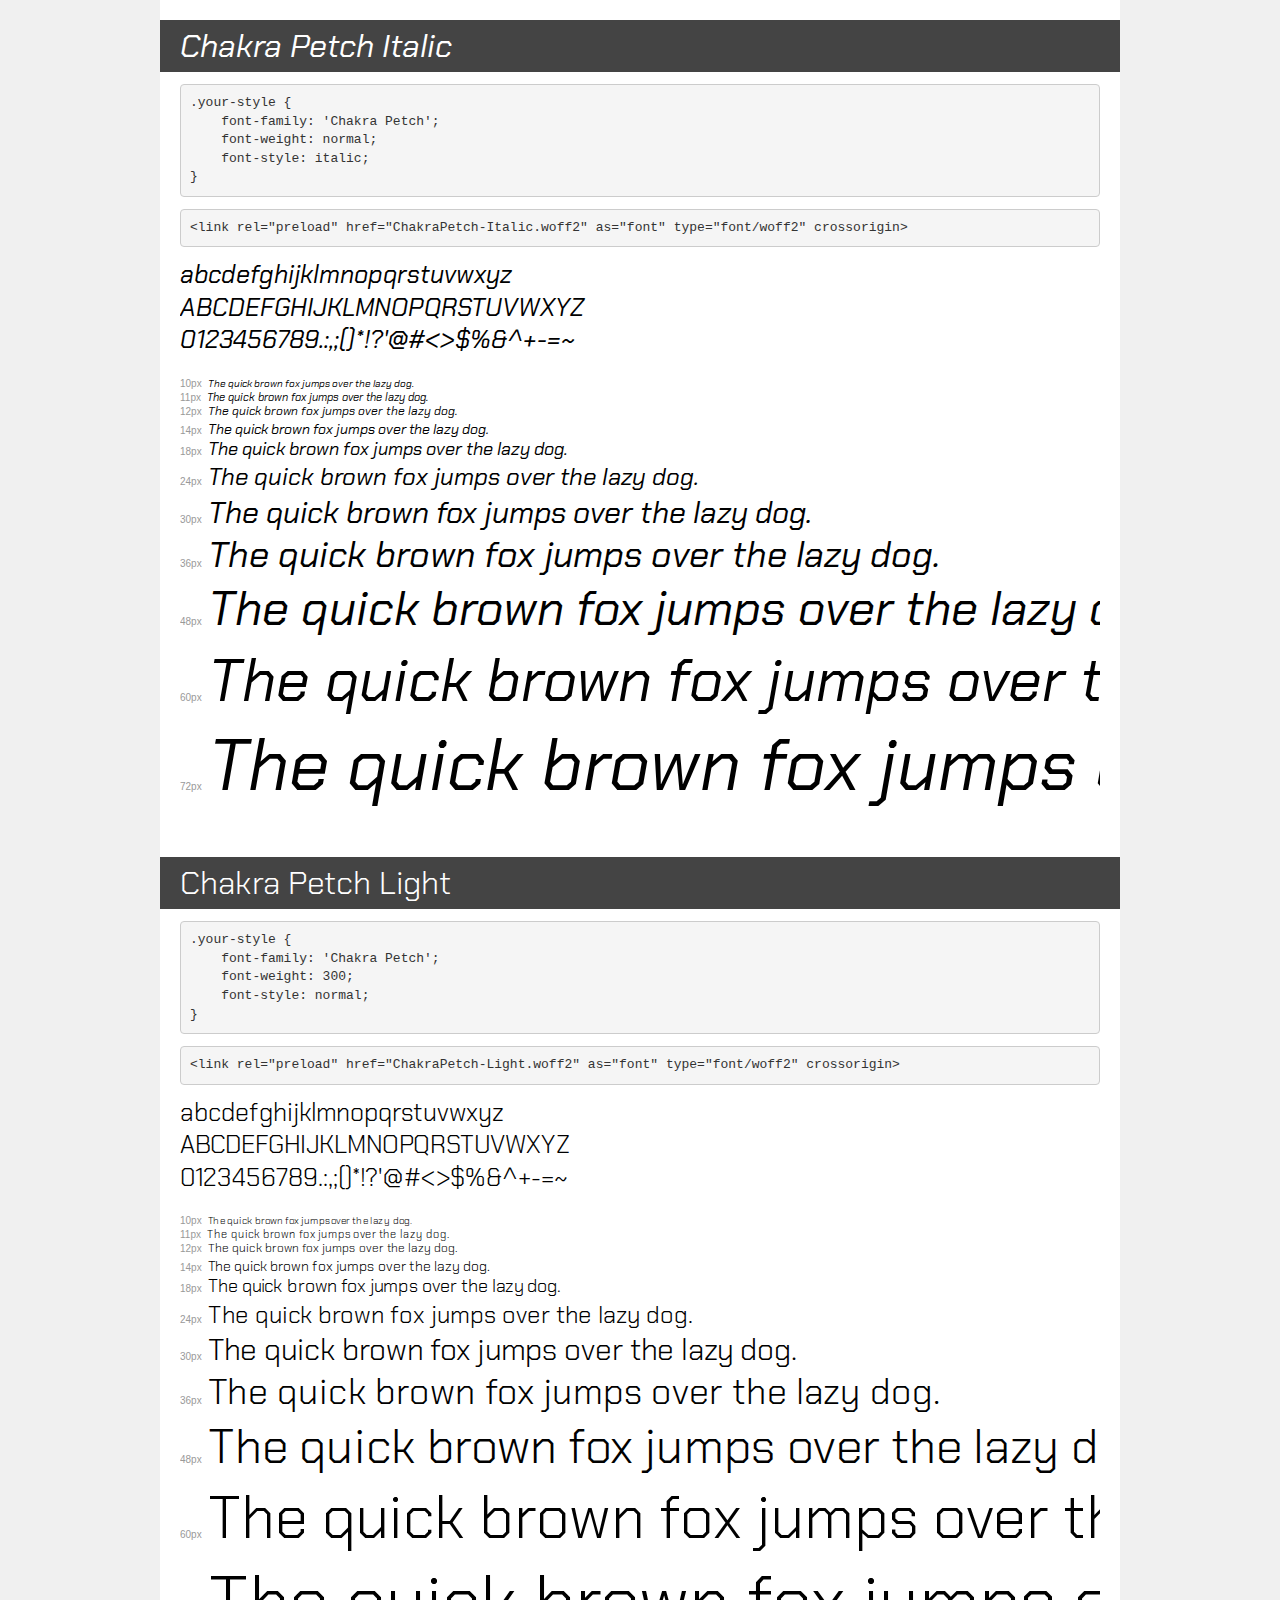
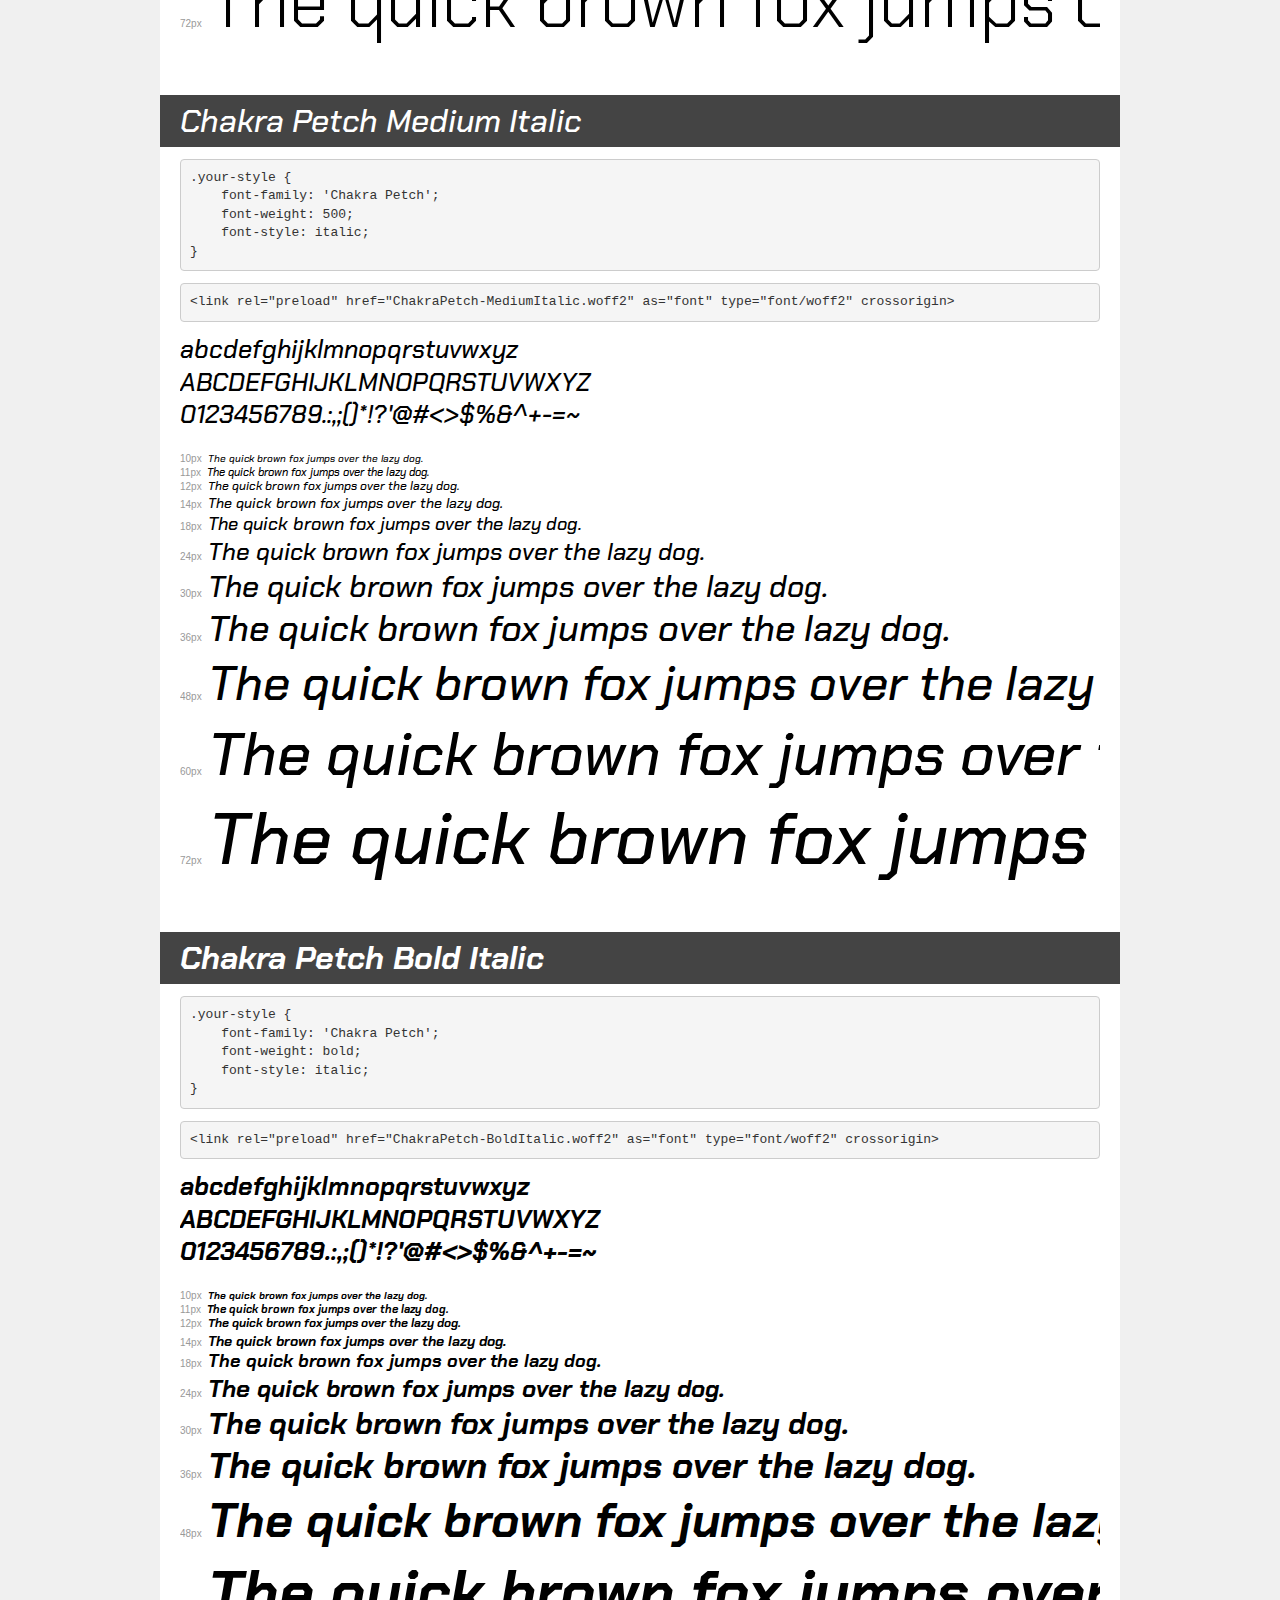
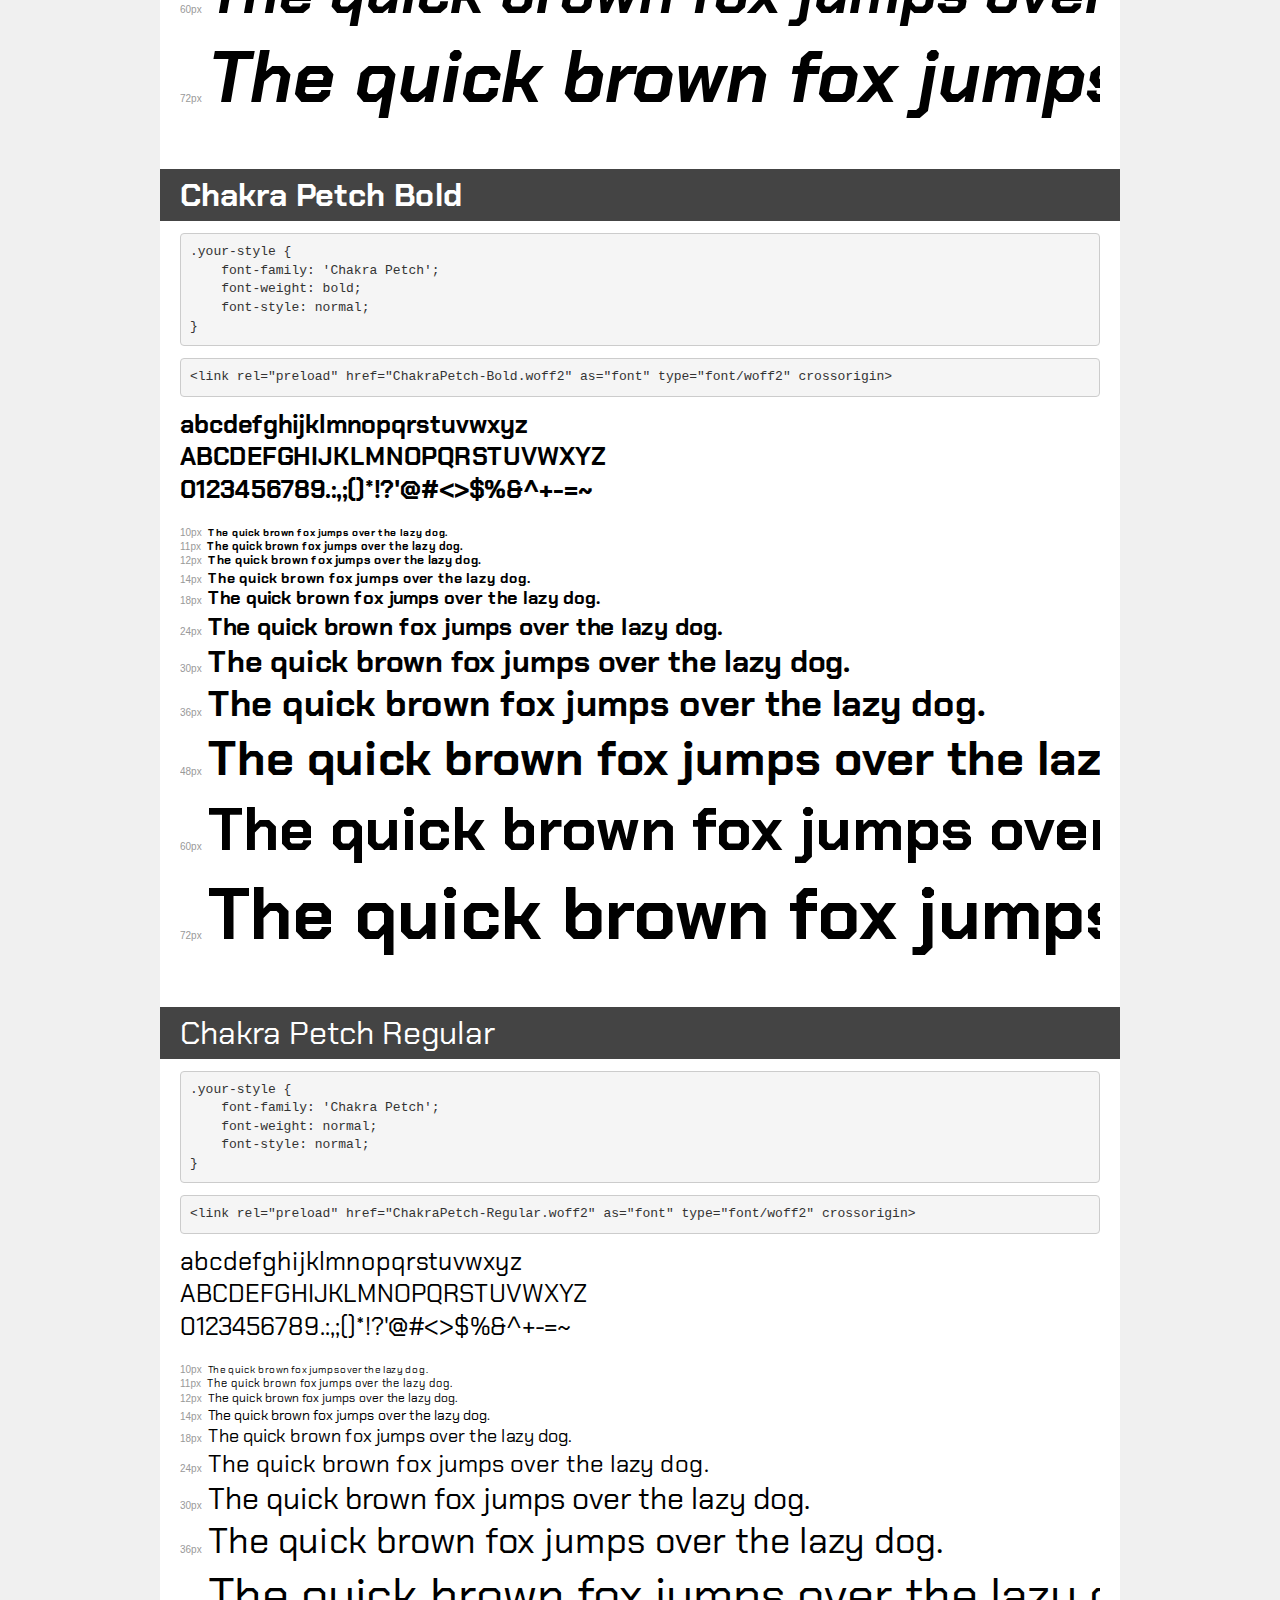
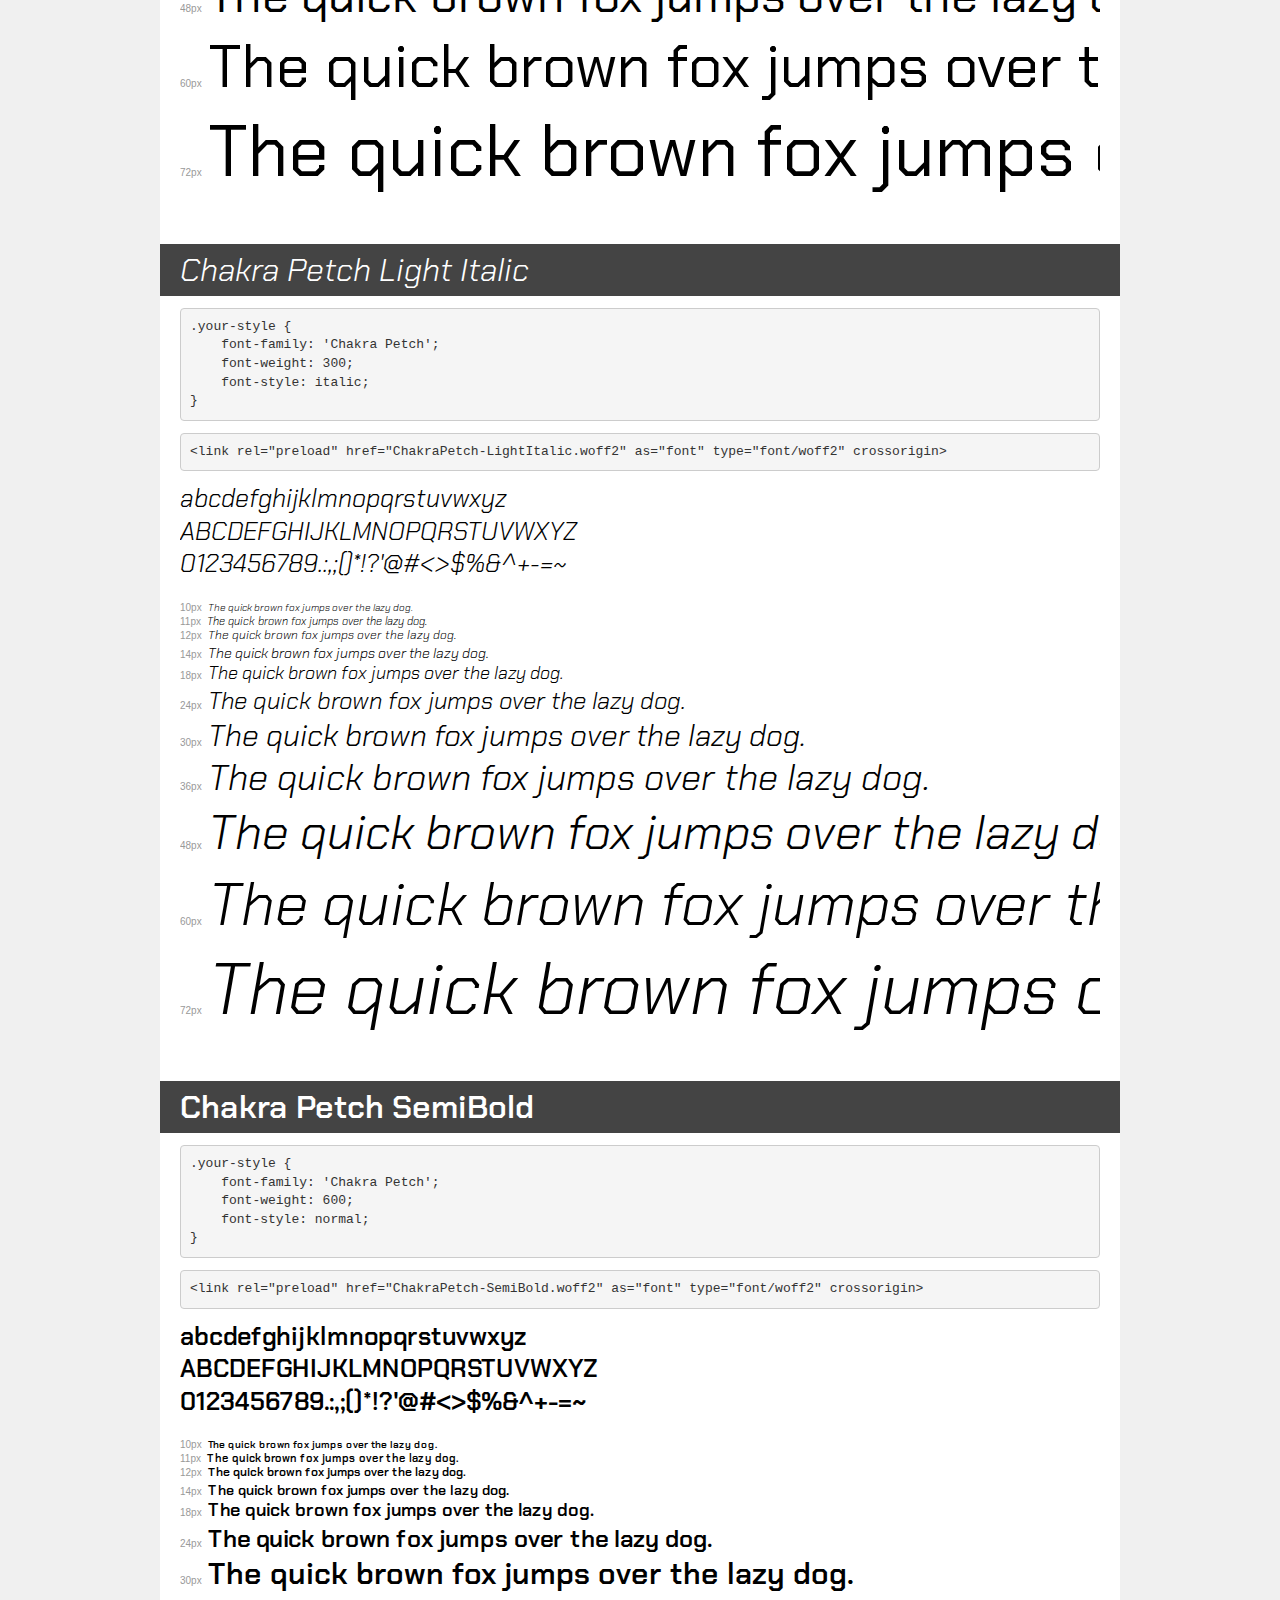
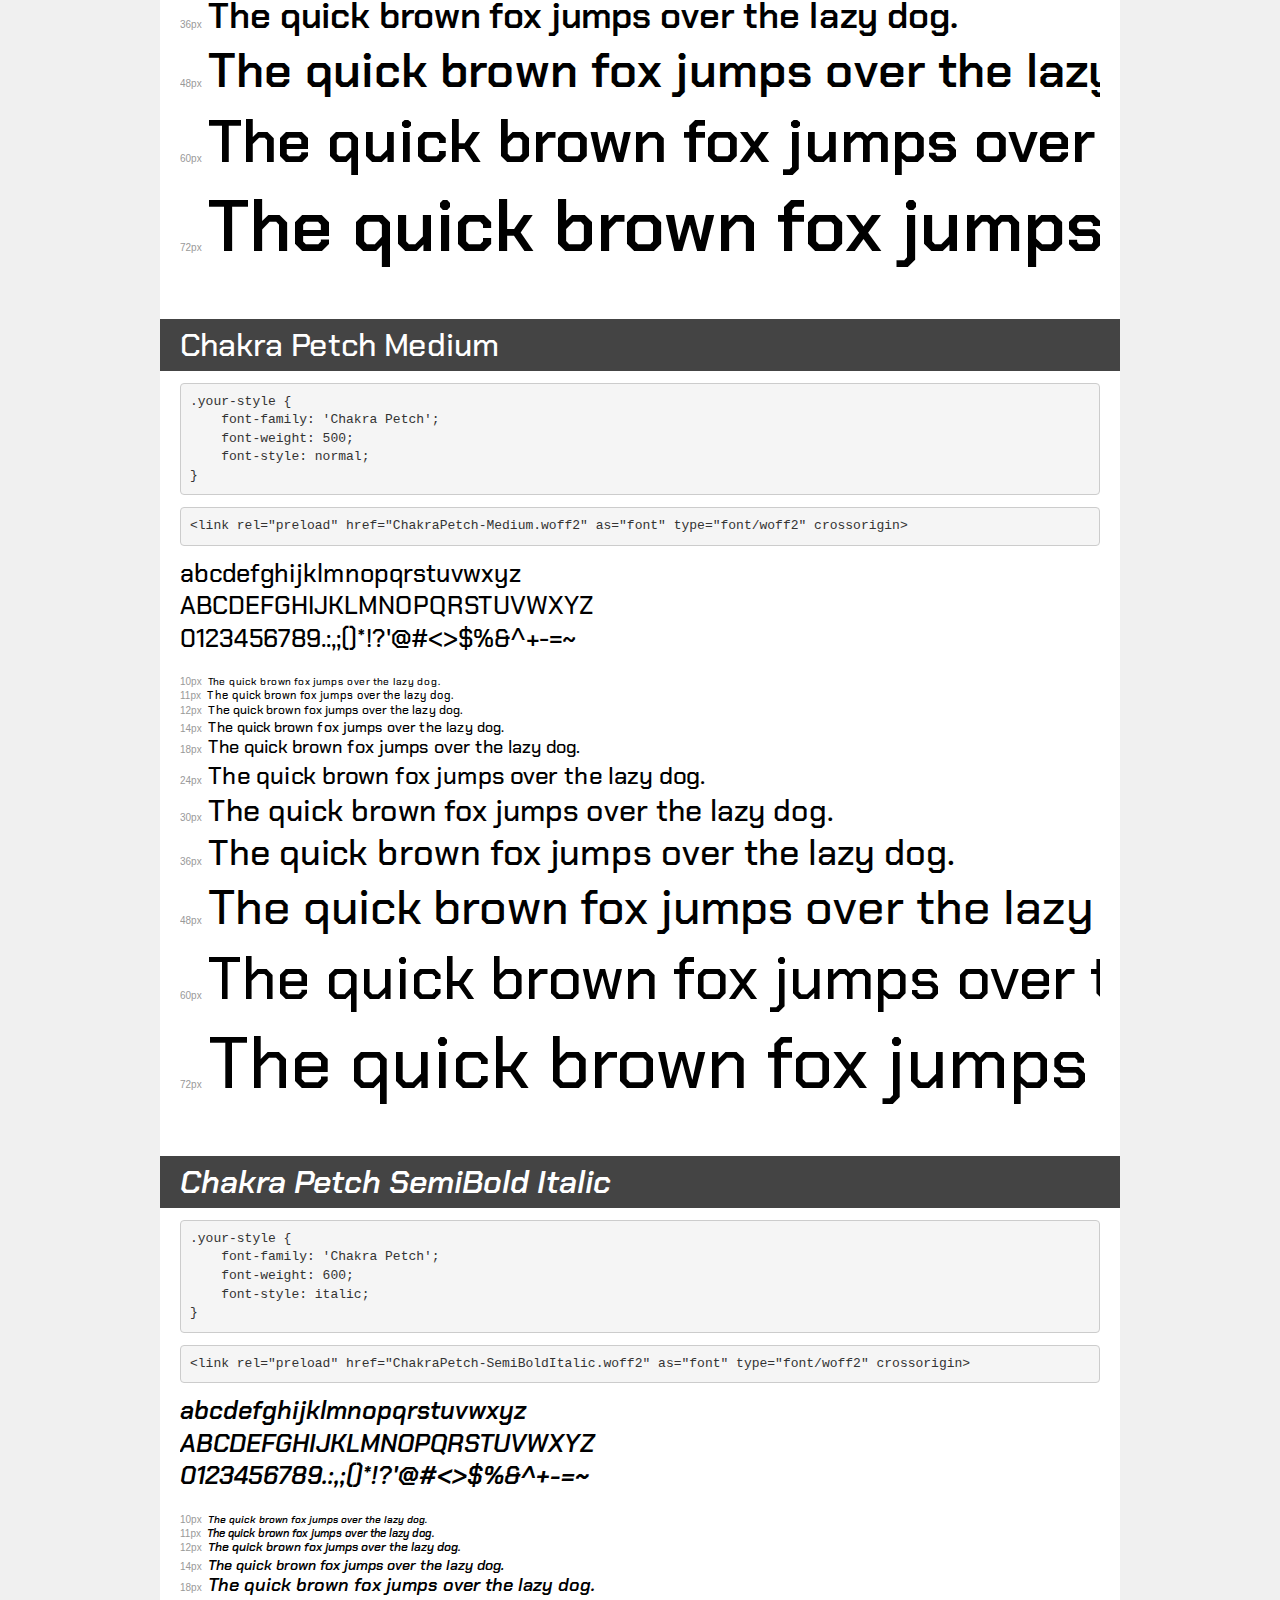
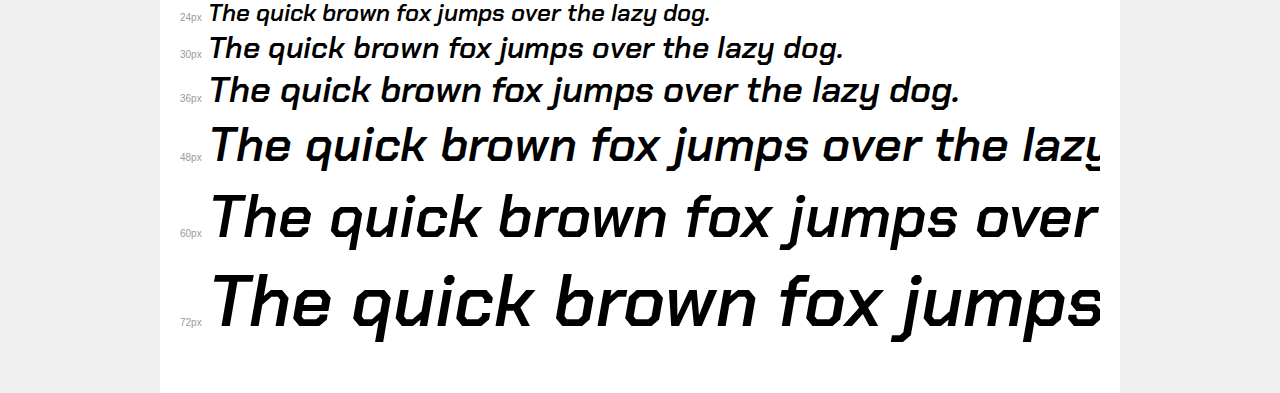
<file: assets/fonts/chakra_petch/demo.html>
<!DOCTYPE html>
<html lang="en">
<head>
    <meta charset="utf-8">
    <meta http-equiv="X-UA-Compatible" content="IE=edge">
    <meta name="viewport" content="width=device-width, initial-scale=1">
    <meta name="robots" content="noindex, noarchive">
    <meta name="format-detection" content="telephone=no">
    <title>Transfonter demo</title>
    <link href="stylesheet.css" rel="stylesheet">
    <style>
        /*
        http://meyerweb.com/eric/tools/css/reset/
        v2.0 | 20110126
        License: none (public domain)
        */
        html, body, div, span, applet, object, iframe,
        h1, h2, h3, h4, h5, h6, p, blockquote, pre,
        a, abbr, acronym, address, big, cite, code,
        del, dfn, em, img, ins, kbd, q, s, samp,
        small, strike, strong, sub, sup, tt, var,
        b, u, i, center,
        dl, dt, dd, ol, ul, li,
        fieldset, form, label, legend,
        table, caption, tbody, tfoot, thead, tr, th, td,
        article, aside, canvas, details, embed,
        figure, figcaption, footer, header, hgroup,
        menu, nav, output, ruby, section, summary,
        time, mark, audio, video {
            margin: 0;
            padding: 0;
            border: 0;
            font-size: 100%;
            font: inherit;
            vertical-align: baseline;
        }
        /* HTML5 display-role reset for older browsers */
        article, aside, details, figcaption, figure,
        footer, header, hgroup, menu, nav, section {
            display: block;
        }
        body {
            line-height: 1;
        }
        ol, ul {
            list-style: none;
        }
        blockquote, q {
            quotes: none;
        }
        blockquote:before, blockquote:after,
        q:before, q:after {
            content: '';
            content: none;
        }
        table {
            border-collapse: collapse;
            border-spacing: 0;
        }
        /* demo styles */
        body {
            background: #f0f0f0;
            color: #000;
        }
        .page {
            background: #fff;
            width: 920px;
            margin: 0 auto;
            padding: 20px 20px 0 20px;
            overflow: hidden;
        }
        .font-container {
            overflow-x: auto;
            overflow-y: hidden;
            margin-bottom: 40px;
            line-height: 1.3;
            white-space: nowrap;
            padding-bottom: 5px;
        }
        h1 {
            position: relative;
            background: #444;
            font-size: 32px;
            color: #fff;
            padding: 10px 20px;
            margin: 0 -20px 12px -20px;
        }
        .letters {
            font-size: 25px;
            margin-bottom: 20px;
        }
        .s10:before {
            content: '10px';
        }
        .s11:before {
            content: '11px';
        }
        .s12:before {
            content: '12px';
        }
        .s14:before {
            content: '14px';
        }
        .s18:before {
            content: '18px';
        }
        .s24:before {
            content: '24px';
        }
        .s30:before {
            content: '30px';
        }
        .s36:before {
            content: '36px';
        }
        .s48:before {
            content: '48px';
        }
        .s60:before {
            content: '60px';
        }
        .s72:before {
            content: '72px';
        }
        .s10:before, .s11:before, .s12:before, .s14:before,
        .s18:before, .s24:before, .s30:before, .s36:before,
        .s48:before, .s60:before, .s72:before {
            font-family: Arial, sans-serif;
            font-size: 10px;
            font-weight: normal;
            font-style: normal;
            color: #999;
            padding-right: 6px;
        }
        pre {
            display: block;
            padding: 9px;
            margin: 0 0 12px;
            font-family: Monaco, Menlo, Consolas, "Courier New", monospace;
            font-size: 13px;
            line-height: 1.428571429;
            color: #333;
            font-weight: normal;
            font-style: normal;
            background-color: #f5f5f5;
            border: 1px solid #ccc;
            overflow-x: auto;
            border-radius: 4px;
        }
        /* responsive */
        @media (max-width: 959px) {
            .page {
                width: auto;
                margin: 0;
            }
        }
    </style>
</head>
<body>
<div class="page">
    <div class="demo">
        <h1 style="font-family: 'Chakra Petch'; font-weight: normal; font-style: italic;">Chakra Petch Italic</h1>
        <pre title="Usage">.your-style {
    font-family: 'Chakra Petch';
    font-weight: normal;
    font-style: italic;
}</pre>
        <pre title="Preload (optional)">
&lt;link rel=&quot;preload&quot; href=&quot;ChakraPetch-Italic.woff2&quot; as=&quot;font&quot; type=&quot;font/woff2&quot; crossorigin&gt;</pre>
        <div class="font-container" style="font-family: 'Chakra Petch'; font-weight: normal; font-style: italic;">
            <p class="letters">
                abcdefghijklmnopqrstuvwxyz<br>
ABCDEFGHIJKLMNOPQRSTUVWXYZ<br>
                0123456789.:,;()*!?'@#&lt;&gt;$%&^+-=~
            </p>
            <p class="s10" style="font-size: 10px;">The quick brown fox jumps over the lazy dog.</p>
            <p class="s11" style="font-size: 11px;">The quick brown fox jumps over the lazy dog.</p>
            <p class="s12" style="font-size: 12px;">The quick brown fox jumps over the lazy dog.</p>
            <p class="s14" style="font-size: 14px;">The quick brown fox jumps over the lazy dog.</p>
            <p class="s18" style="font-size: 18px;">The quick brown fox jumps over the lazy dog.</p>
            <p class="s24" style="font-size: 24px;">The quick brown fox jumps over the lazy dog.</p>
            <p class="s30" style="font-size: 30px;">The quick brown fox jumps over the lazy dog.</p>
            <p class="s36" style="font-size: 36px;">The quick brown fox jumps over the lazy dog.</p>
            <p class="s48" style="font-size: 48px;">The quick brown fox jumps over the lazy dog.</p>
            <p class="s60" style="font-size: 60px;">The quick brown fox jumps over the lazy dog.</p>
            <p class="s72" style="font-size: 72px;">The quick brown fox jumps over the lazy dog.</p>
        </div>
    </div>

    <div class="demo">
        <h1 style="font-family: 'Chakra Petch'; font-weight: 300; font-style: normal;">Chakra Petch Light</h1>
        <pre title="Usage">.your-style {
    font-family: 'Chakra Petch';
    font-weight: 300;
    font-style: normal;
}</pre>
        <pre title="Preload (optional)">
&lt;link rel=&quot;preload&quot; href=&quot;ChakraPetch-Light.woff2&quot; as=&quot;font&quot; type=&quot;font/woff2&quot; crossorigin&gt;</pre>
        <div class="font-container" style="font-family: 'Chakra Petch'; font-weight: 300; font-style: normal;">
            <p class="letters">
                abcdefghijklmnopqrstuvwxyz<br>
ABCDEFGHIJKLMNOPQRSTUVWXYZ<br>
                0123456789.:,;()*!?'@#&lt;&gt;$%&^+-=~
            </p>
            <p class="s10" style="font-size: 10px;">The quick brown fox jumps over the lazy dog.</p>
            <p class="s11" style="font-size: 11px;">The quick brown fox jumps over the lazy dog.</p>
            <p class="s12" style="font-size: 12px;">The quick brown fox jumps over the lazy dog.</p>
            <p class="s14" style="font-size: 14px;">The quick brown fox jumps over the lazy dog.</p>
            <p class="s18" style="font-size: 18px;">The quick brown fox jumps over the lazy dog.</p>
            <p class="s24" style="font-size: 24px;">The quick brown fox jumps over the lazy dog.</p>
            <p class="s30" style="font-size: 30px;">The quick brown fox jumps over the lazy dog.</p>
            <p class="s36" style="font-size: 36px;">The quick brown fox jumps over the lazy dog.</p>
            <p class="s48" style="font-size: 48px;">The quick brown fox jumps over the lazy dog.</p>
            <p class="s60" style="font-size: 60px;">The quick brown fox jumps over the lazy dog.</p>
            <p class="s72" style="font-size: 72px;">The quick brown fox jumps over the lazy dog.</p>
        </div>
    </div>

    <div class="demo">
        <h1 style="font-family: 'Chakra Petch'; font-weight: 500; font-style: italic;">Chakra Petch Medium Italic</h1>
        <pre title="Usage">.your-style {
    font-family: 'Chakra Petch';
    font-weight: 500;
    font-style: italic;
}</pre>
        <pre title="Preload (optional)">
&lt;link rel=&quot;preload&quot; href=&quot;ChakraPetch-MediumItalic.woff2&quot; as=&quot;font&quot; type=&quot;font/woff2&quot; crossorigin&gt;</pre>
        <div class="font-container" style="font-family: 'Chakra Petch'; font-weight: 500; font-style: italic;">
            <p class="letters">
                abcdefghijklmnopqrstuvwxyz<br>
ABCDEFGHIJKLMNOPQRSTUVWXYZ<br>
                0123456789.:,;()*!?'@#&lt;&gt;$%&^+-=~
            </p>
            <p class="s10" style="font-size: 10px;">The quick brown fox jumps over the lazy dog.</p>
            <p class="s11" style="font-size: 11px;">The quick brown fox jumps over the lazy dog.</p>
            <p class="s12" style="font-size: 12px;">The quick brown fox jumps over the lazy dog.</p>
            <p class="s14" style="font-size: 14px;">The quick brown fox jumps over the lazy dog.</p>
            <p class="s18" style="font-size: 18px;">The quick brown fox jumps over the lazy dog.</p>
            <p class="s24" style="font-size: 24px;">The quick brown fox jumps over the lazy dog.</p>
            <p class="s30" style="font-size: 30px;">The quick brown fox jumps over the lazy dog.</p>
            <p class="s36" style="font-size: 36px;">The quick brown fox jumps over the lazy dog.</p>
            <p class="s48" style="font-size: 48px;">The quick brown fox jumps over the lazy dog.</p>
            <p class="s60" style="font-size: 60px;">The quick brown fox jumps over the lazy dog.</p>
            <p class="s72" style="font-size: 72px;">The quick brown fox jumps over the lazy dog.</p>
        </div>
    </div>

    <div class="demo">
        <h1 style="font-family: 'Chakra Petch'; font-weight: bold; font-style: italic;">Chakra Petch Bold Italic</h1>
        <pre title="Usage">.your-style {
    font-family: 'Chakra Petch';
    font-weight: bold;
    font-style: italic;
}</pre>
        <pre title="Preload (optional)">
&lt;link rel=&quot;preload&quot; href=&quot;ChakraPetch-BoldItalic.woff2&quot; as=&quot;font&quot; type=&quot;font/woff2&quot; crossorigin&gt;</pre>
        <div class="font-container" style="font-family: 'Chakra Petch'; font-weight: bold; font-style: italic;">
            <p class="letters">
                abcdefghijklmnopqrstuvwxyz<br>
ABCDEFGHIJKLMNOPQRSTUVWXYZ<br>
                0123456789.:,;()*!?'@#&lt;&gt;$%&^+-=~
            </p>
            <p class="s10" style="font-size: 10px;">The quick brown fox jumps over the lazy dog.</p>
            <p class="s11" style="font-size: 11px;">The quick brown fox jumps over the lazy dog.</p>
            <p class="s12" style="font-size: 12px;">The quick brown fox jumps over the lazy dog.</p>
            <p class="s14" style="font-size: 14px;">The quick brown fox jumps over the lazy dog.</p>
            <p class="s18" style="font-size: 18px;">The quick brown fox jumps over the lazy dog.</p>
            <p class="s24" style="font-size: 24px;">The quick brown fox jumps over the lazy dog.</p>
            <p class="s30" style="font-size: 30px;">The quick brown fox jumps over the lazy dog.</p>
            <p class="s36" style="font-size: 36px;">The quick brown fox jumps over the lazy dog.</p>
            <p class="s48" style="font-size: 48px;">The quick brown fox jumps over the lazy dog.</p>
            <p class="s60" style="font-size: 60px;">The quick brown fox jumps over the lazy dog.</p>
            <p class="s72" style="font-size: 72px;">The quick brown fox jumps over the lazy dog.</p>
        </div>
    </div>

    <div class="demo">
        <h1 style="font-family: 'Chakra Petch'; font-weight: bold; font-style: normal;">Chakra Petch Bold</h1>
        <pre title="Usage">.your-style {
    font-family: 'Chakra Petch';
    font-weight: bold;
    font-style: normal;
}</pre>
        <pre title="Preload (optional)">
&lt;link rel=&quot;preload&quot; href=&quot;ChakraPetch-Bold.woff2&quot; as=&quot;font&quot; type=&quot;font/woff2&quot; crossorigin&gt;</pre>
        <div class="font-container" style="font-family: 'Chakra Petch'; font-weight: bold; font-style: normal;">
            <p class="letters">
                abcdefghijklmnopqrstuvwxyz<br>
ABCDEFGHIJKLMNOPQRSTUVWXYZ<br>
                0123456789.:,;()*!?'@#&lt;&gt;$%&^+-=~
            </p>
            <p class="s10" style="font-size: 10px;">The quick brown fox jumps over the lazy dog.</p>
            <p class="s11" style="font-size: 11px;">The quick brown fox jumps over the lazy dog.</p>
            <p class="s12" style="font-size: 12px;">The quick brown fox jumps over the lazy dog.</p>
            <p class="s14" style="font-size: 14px;">The quick brown fox jumps over the lazy dog.</p>
            <p class="s18" style="font-size: 18px;">The quick brown fox jumps over the lazy dog.</p>
            <p class="s24" style="font-size: 24px;">The quick brown fox jumps over the lazy dog.</p>
            <p class="s30" style="font-size: 30px;">The quick brown fox jumps over the lazy dog.</p>
            <p class="s36" style="font-size: 36px;">The quick brown fox jumps over the lazy dog.</p>
            <p class="s48" style="font-size: 48px;">The quick brown fox jumps over the lazy dog.</p>
            <p class="s60" style="font-size: 60px;">The quick brown fox jumps over the lazy dog.</p>
            <p class="s72" style="font-size: 72px;">The quick brown fox jumps over the lazy dog.</p>
        </div>
    </div>

    <div class="demo">
        <h1 style="font-family: 'Chakra Petch'; font-weight: normal; font-style: normal;">Chakra Petch Regular</h1>
        <pre title="Usage">.your-style {
    font-family: 'Chakra Petch';
    font-weight: normal;
    font-style: normal;
}</pre>
        <pre title="Preload (optional)">
&lt;link rel=&quot;preload&quot; href=&quot;ChakraPetch-Regular.woff2&quot; as=&quot;font&quot; type=&quot;font/woff2&quot; crossorigin&gt;</pre>
        <div class="font-container" style="font-family: 'Chakra Petch'; font-weight: normal; font-style: normal;">
            <p class="letters">
                abcdefghijklmnopqrstuvwxyz<br>
ABCDEFGHIJKLMNOPQRSTUVWXYZ<br>
                0123456789.:,;()*!?'@#&lt;&gt;$%&^+-=~
            </p>
            <p class="s10" style="font-size: 10px;">The quick brown fox jumps over the lazy dog.</p>
            <p class="s11" style="font-size: 11px;">The quick brown fox jumps over the lazy dog.</p>
            <p class="s12" style="font-size: 12px;">The quick brown fox jumps over the lazy dog.</p>
            <p class="s14" style="font-size: 14px;">The quick brown fox jumps over the lazy dog.</p>
            <p class="s18" style="font-size: 18px;">The quick brown fox jumps over the lazy dog.</p>
            <p class="s24" style="font-size: 24px;">The quick brown fox jumps over the lazy dog.</p>
            <p class="s30" style="font-size: 30px;">The quick brown fox jumps over the lazy dog.</p>
            <p class="s36" style="font-size: 36px;">The quick brown fox jumps over the lazy dog.</p>
            <p class="s48" style="font-size: 48px;">The quick brown fox jumps over the lazy dog.</p>
            <p class="s60" style="font-size: 60px;">The quick brown fox jumps over the lazy dog.</p>
            <p class="s72" style="font-size: 72px;">The quick brown fox jumps over the lazy dog.</p>
        </div>
    </div>

    <div class="demo">
        <h1 style="font-family: 'Chakra Petch'; font-weight: 300; font-style: italic;">Chakra Petch Light Italic</h1>
        <pre title="Usage">.your-style {
    font-family: 'Chakra Petch';
    font-weight: 300;
    font-style: italic;
}</pre>
        <pre title="Preload (optional)">
&lt;link rel=&quot;preload&quot; href=&quot;ChakraPetch-LightItalic.woff2&quot; as=&quot;font&quot; type=&quot;font/woff2&quot; crossorigin&gt;</pre>
        <div class="font-container" style="font-family: 'Chakra Petch'; font-weight: 300; font-style: italic;">
            <p class="letters">
                abcdefghijklmnopqrstuvwxyz<br>
ABCDEFGHIJKLMNOPQRSTUVWXYZ<br>
                0123456789.:,;()*!?'@#&lt;&gt;$%&^+-=~
            </p>
            <p class="s10" style="font-size: 10px;">The quick brown fox jumps over the lazy dog.</p>
            <p class="s11" style="font-size: 11px;">The quick brown fox jumps over the lazy dog.</p>
            <p class="s12" style="font-size: 12px;">The quick brown fox jumps over the lazy dog.</p>
            <p class="s14" style="font-size: 14px;">The quick brown fox jumps over the lazy dog.</p>
            <p class="s18" style="font-size: 18px;">The quick brown fox jumps over the lazy dog.</p>
            <p class="s24" style="font-size: 24px;">The quick brown fox jumps over the lazy dog.</p>
            <p class="s30" style="font-size: 30px;">The quick brown fox jumps over the lazy dog.</p>
            <p class="s36" style="font-size: 36px;">The quick brown fox jumps over the lazy dog.</p>
            <p class="s48" style="font-size: 48px;">The quick brown fox jumps over the lazy dog.</p>
            <p class="s60" style="font-size: 60px;">The quick brown fox jumps over the lazy dog.</p>
            <p class="s72" style="font-size: 72px;">The quick brown fox jumps over the lazy dog.</p>
        </div>
    </div>

    <div class="demo">
        <h1 style="font-family: 'Chakra Petch'; font-weight: 600; font-style: normal;">Chakra Petch SemiBold</h1>
        <pre title="Usage">.your-style {
    font-family: 'Chakra Petch';
    font-weight: 600;
    font-style: normal;
}</pre>
        <pre title="Preload (optional)">
&lt;link rel=&quot;preload&quot; href=&quot;ChakraPetch-SemiBold.woff2&quot; as=&quot;font&quot; type=&quot;font/woff2&quot; crossorigin&gt;</pre>
        <div class="font-container" style="font-family: 'Chakra Petch'; font-weight: 600; font-style: normal;">
            <p class="letters">
                abcdefghijklmnopqrstuvwxyz<br>
ABCDEFGHIJKLMNOPQRSTUVWXYZ<br>
                0123456789.:,;()*!?'@#&lt;&gt;$%&^+-=~
            </p>
            <p class="s10" style="font-size: 10px;">The quick brown fox jumps over the lazy dog.</p>
            <p class="s11" style="font-size: 11px;">The quick brown fox jumps over the lazy dog.</p>
            <p class="s12" style="font-size: 12px;">The quick brown fox jumps over the lazy dog.</p>
            <p class="s14" style="font-size: 14px;">The quick brown fox jumps over the lazy dog.</p>
            <p class="s18" style="font-size: 18px;">The quick brown fox jumps over the lazy dog.</p>
            <p class="s24" style="font-size: 24px;">The quick brown fox jumps over the lazy dog.</p>
            <p class="s30" style="font-size: 30px;">The quick brown fox jumps over the lazy dog.</p>
            <p class="s36" style="font-size: 36px;">The quick brown fox jumps over the lazy dog.</p>
            <p class="s48" style="font-size: 48px;">The quick brown fox jumps over the lazy dog.</p>
            <p class="s60" style="font-size: 60px;">The quick brown fox jumps over the lazy dog.</p>
            <p class="s72" style="font-size: 72px;">The quick brown fox jumps over the lazy dog.</p>
        </div>
    </div>

    <div class="demo">
        <h1 style="font-family: 'Chakra Petch'; font-weight: 500; font-style: normal;">Chakra Petch Medium</h1>
        <pre title="Usage">.your-style {
    font-family: 'Chakra Petch';
    font-weight: 500;
    font-style: normal;
}</pre>
        <pre title="Preload (optional)">
&lt;link rel=&quot;preload&quot; href=&quot;ChakraPetch-Medium.woff2&quot; as=&quot;font&quot; type=&quot;font/woff2&quot; crossorigin&gt;</pre>
        <div class="font-container" style="font-family: 'Chakra Petch'; font-weight: 500; font-style: normal;">
            <p class="letters">
                abcdefghijklmnopqrstuvwxyz<br>
ABCDEFGHIJKLMNOPQRSTUVWXYZ<br>
                0123456789.:,;()*!?'@#&lt;&gt;$%&^+-=~
            </p>
            <p class="s10" style="font-size: 10px;">The quick brown fox jumps over the lazy dog.</p>
            <p class="s11" style="font-size: 11px;">The quick brown fox jumps over the lazy dog.</p>
            <p class="s12" style="font-size: 12px;">The quick brown fox jumps over the lazy dog.</p>
            <p class="s14" style="font-size: 14px;">The quick brown fox jumps over the lazy dog.</p>
            <p class="s18" style="font-size: 18px;">The quick brown fox jumps over the lazy dog.</p>
            <p class="s24" style="font-size: 24px;">The quick brown fox jumps over the lazy dog.</p>
            <p class="s30" style="font-size: 30px;">The quick brown fox jumps over the lazy dog.</p>
            <p class="s36" style="font-size: 36px;">The quick brown fox jumps over the lazy dog.</p>
            <p class="s48" style="font-size: 48px;">The quick brown fox jumps over the lazy dog.</p>
            <p class="s60" style="font-size: 60px;">The quick brown fox jumps over the lazy dog.</p>
            <p class="s72" style="font-size: 72px;">The quick brown fox jumps over the lazy dog.</p>
        </div>
    </div>

    <div class="demo">
        <h1 style="font-family: 'Chakra Petch'; font-weight: 600; font-style: italic;">Chakra Petch SemiBold Italic</h1>
        <pre title="Usage">.your-style {
    font-family: 'Chakra Petch';
    font-weight: 600;
    font-style: italic;
}</pre>
        <pre title="Preload (optional)">
&lt;link rel=&quot;preload&quot; href=&quot;ChakraPetch-SemiBoldItalic.woff2&quot; as=&quot;font&quot; type=&quot;font/woff2&quot; crossorigin&gt;</pre>
        <div class="font-container" style="font-family: 'Chakra Petch'; font-weight: 600; font-style: italic;">
            <p class="letters">
                abcdefghijklmnopqrstuvwxyz<br>
ABCDEFGHIJKLMNOPQRSTUVWXYZ<br>
                0123456789.:,;()*!?'@#&lt;&gt;$%&^+-=~
            </p>
            <p class="s10" style="font-size: 10px;">The quick brown fox jumps over the lazy dog.</p>
            <p class="s11" style="font-size: 11px;">The quick brown fox jumps over the lazy dog.</p>
            <p class="s12" style="font-size: 12px;">The quick brown fox jumps over the lazy dog.</p>
            <p class="s14" style="font-size: 14px;">The quick brown fox jumps over the lazy dog.</p>
            <p class="s18" style="font-size: 18px;">The quick brown fox jumps over the lazy dog.</p>
            <p class="s24" style="font-size: 24px;">The quick brown fox jumps over the lazy dog.</p>
            <p class="s30" style="font-size: 30px;">The quick brown fox jumps over the lazy dog.</p>
            <p class="s36" style="font-size: 36px;">The quick brown fox jumps over the lazy dog.</p>
            <p class="s48" style="font-size: 48px;">The quick brown fox jumps over the lazy dog.</p>
            <p class="s60" style="font-size: 60px;">The quick brown fox jumps over the lazy dog.</p>
            <p class="s72" style="font-size: 72px;">The quick brown fox jumps over the lazy dog.</p>
        </div>
    </div>

</div>
</body>
</html>
</file>
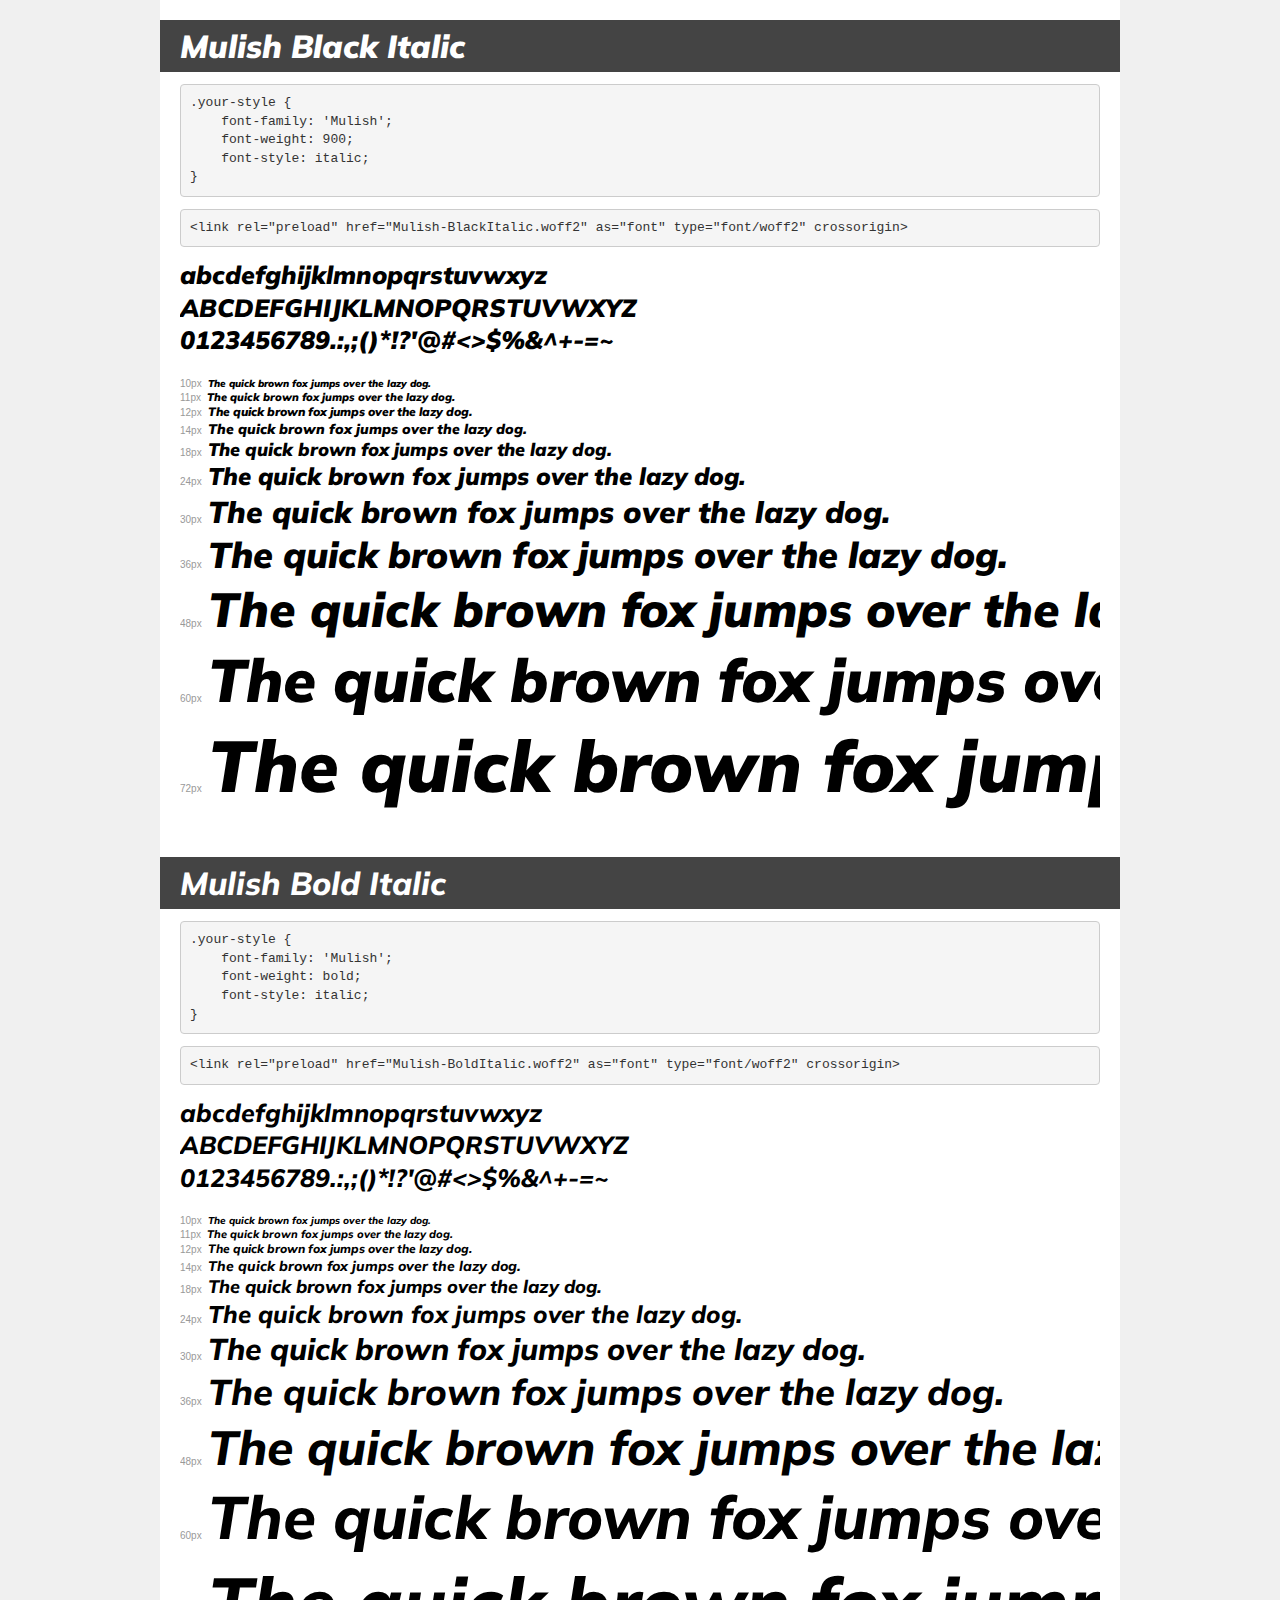
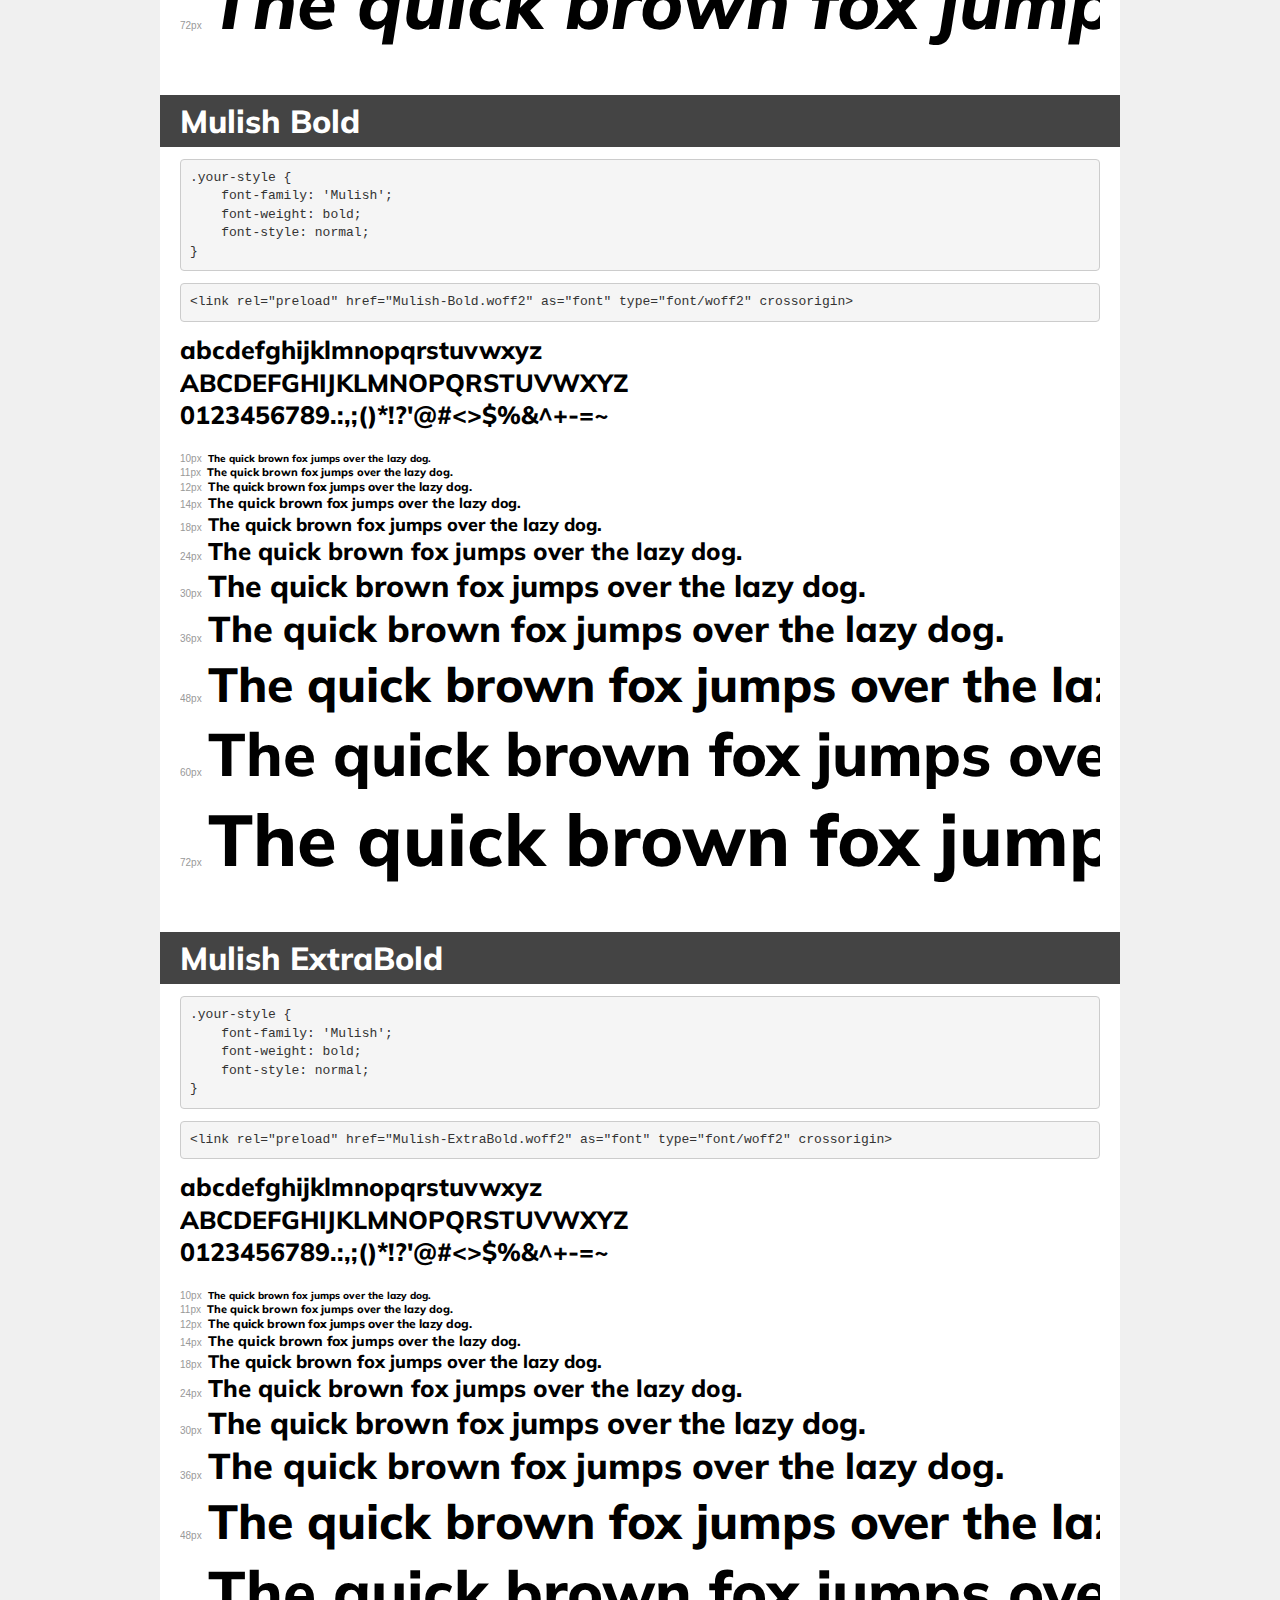
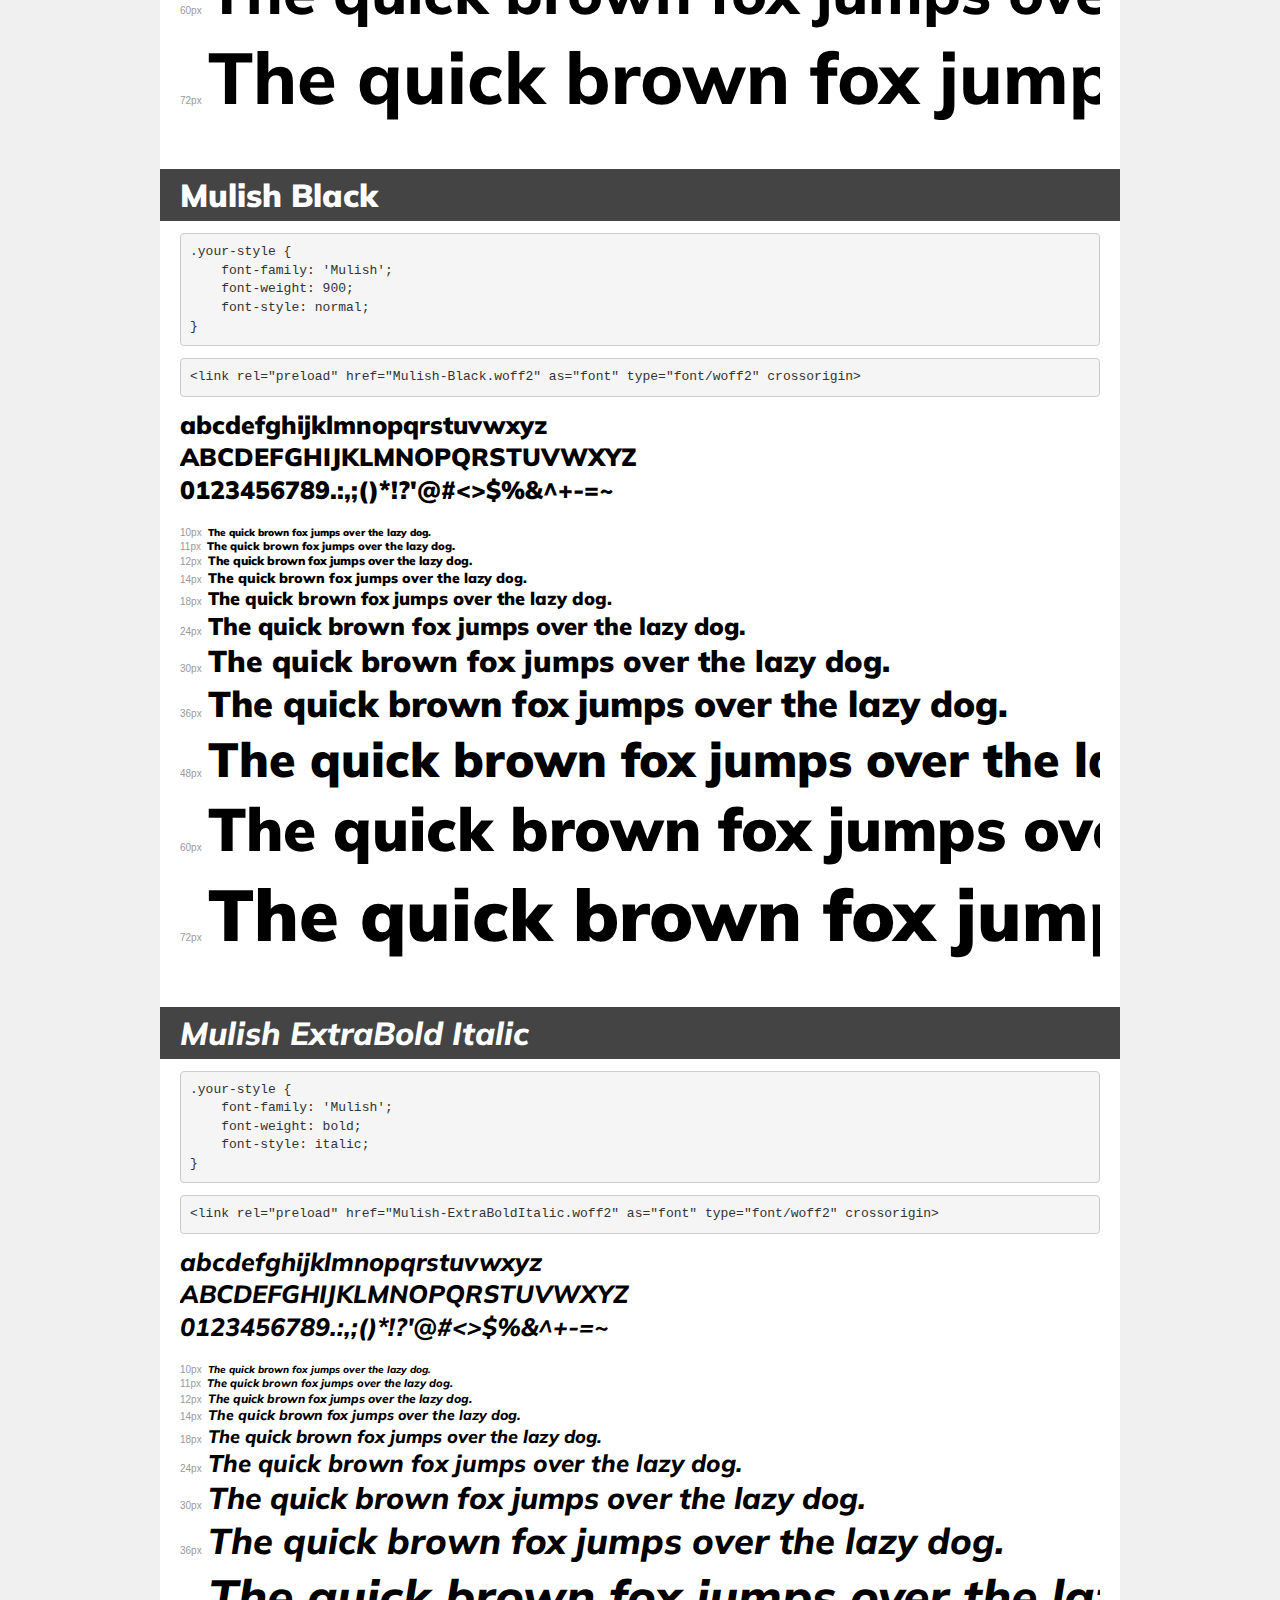
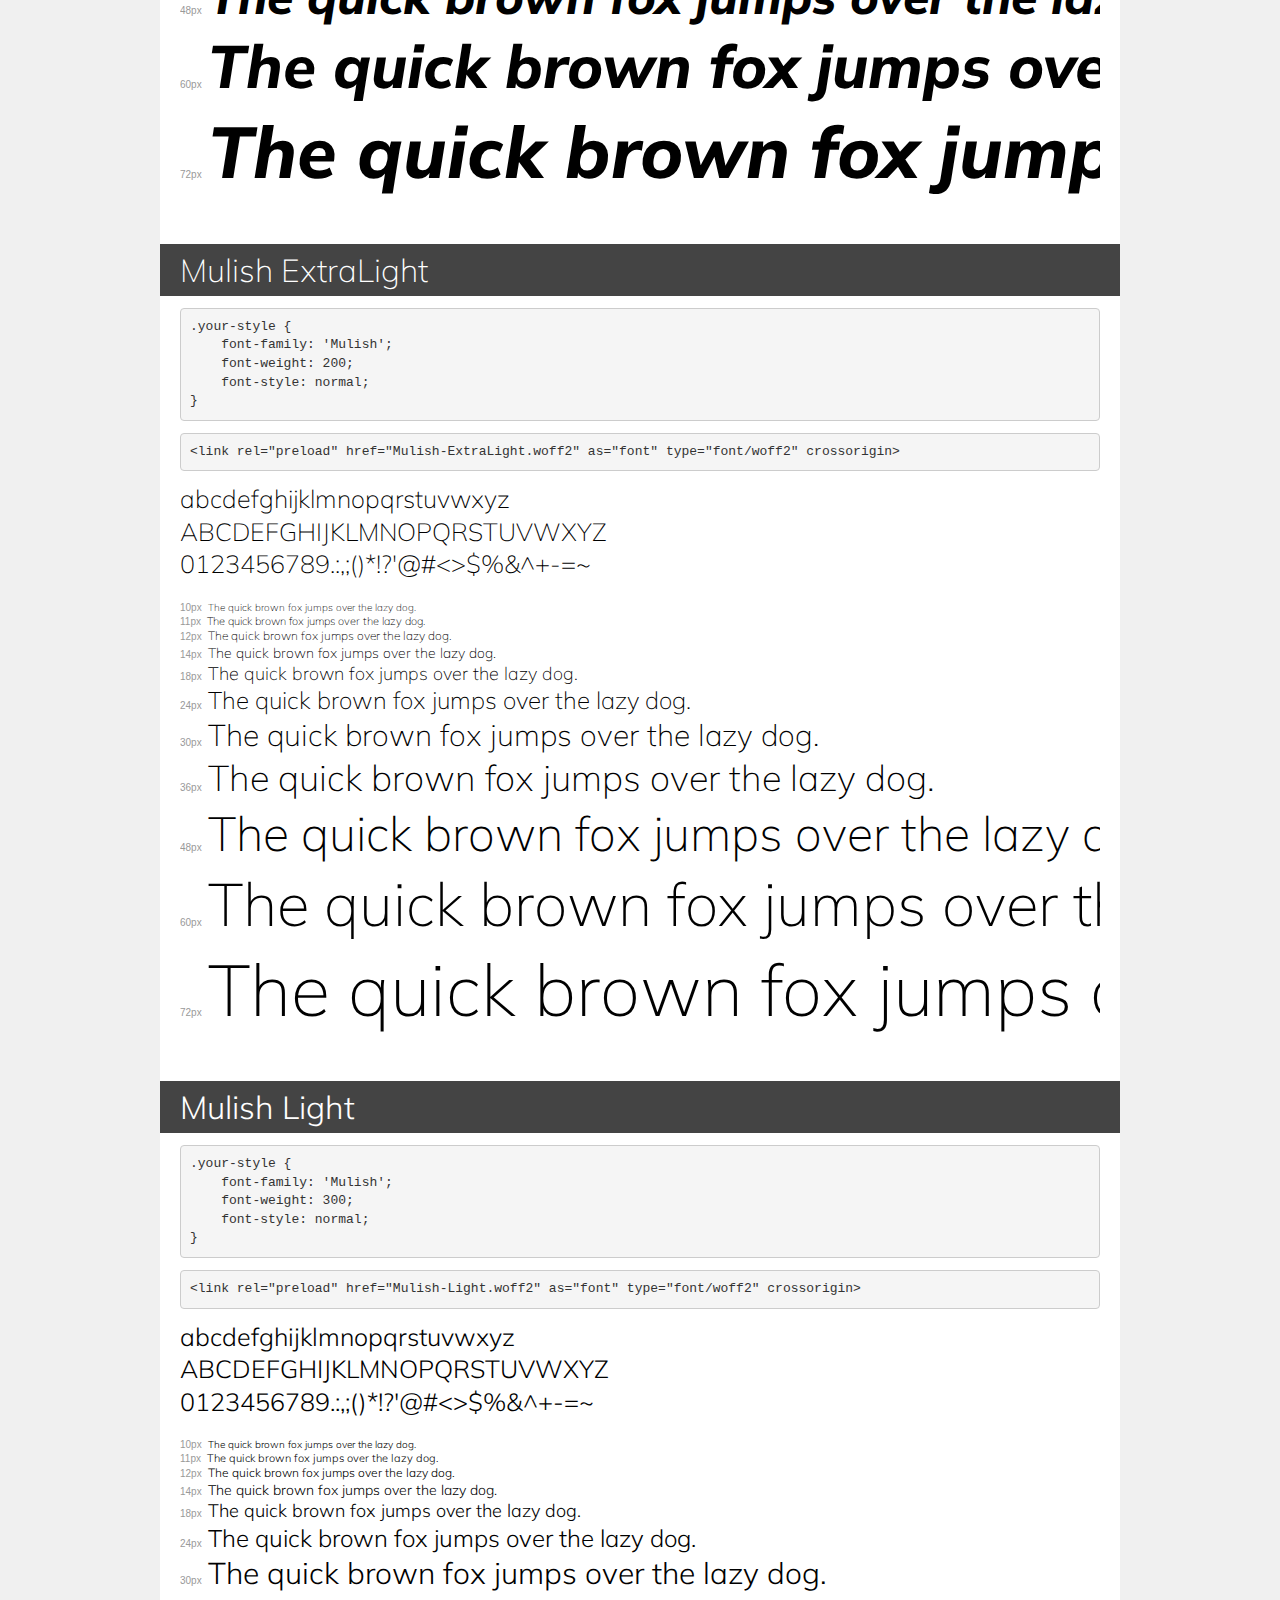
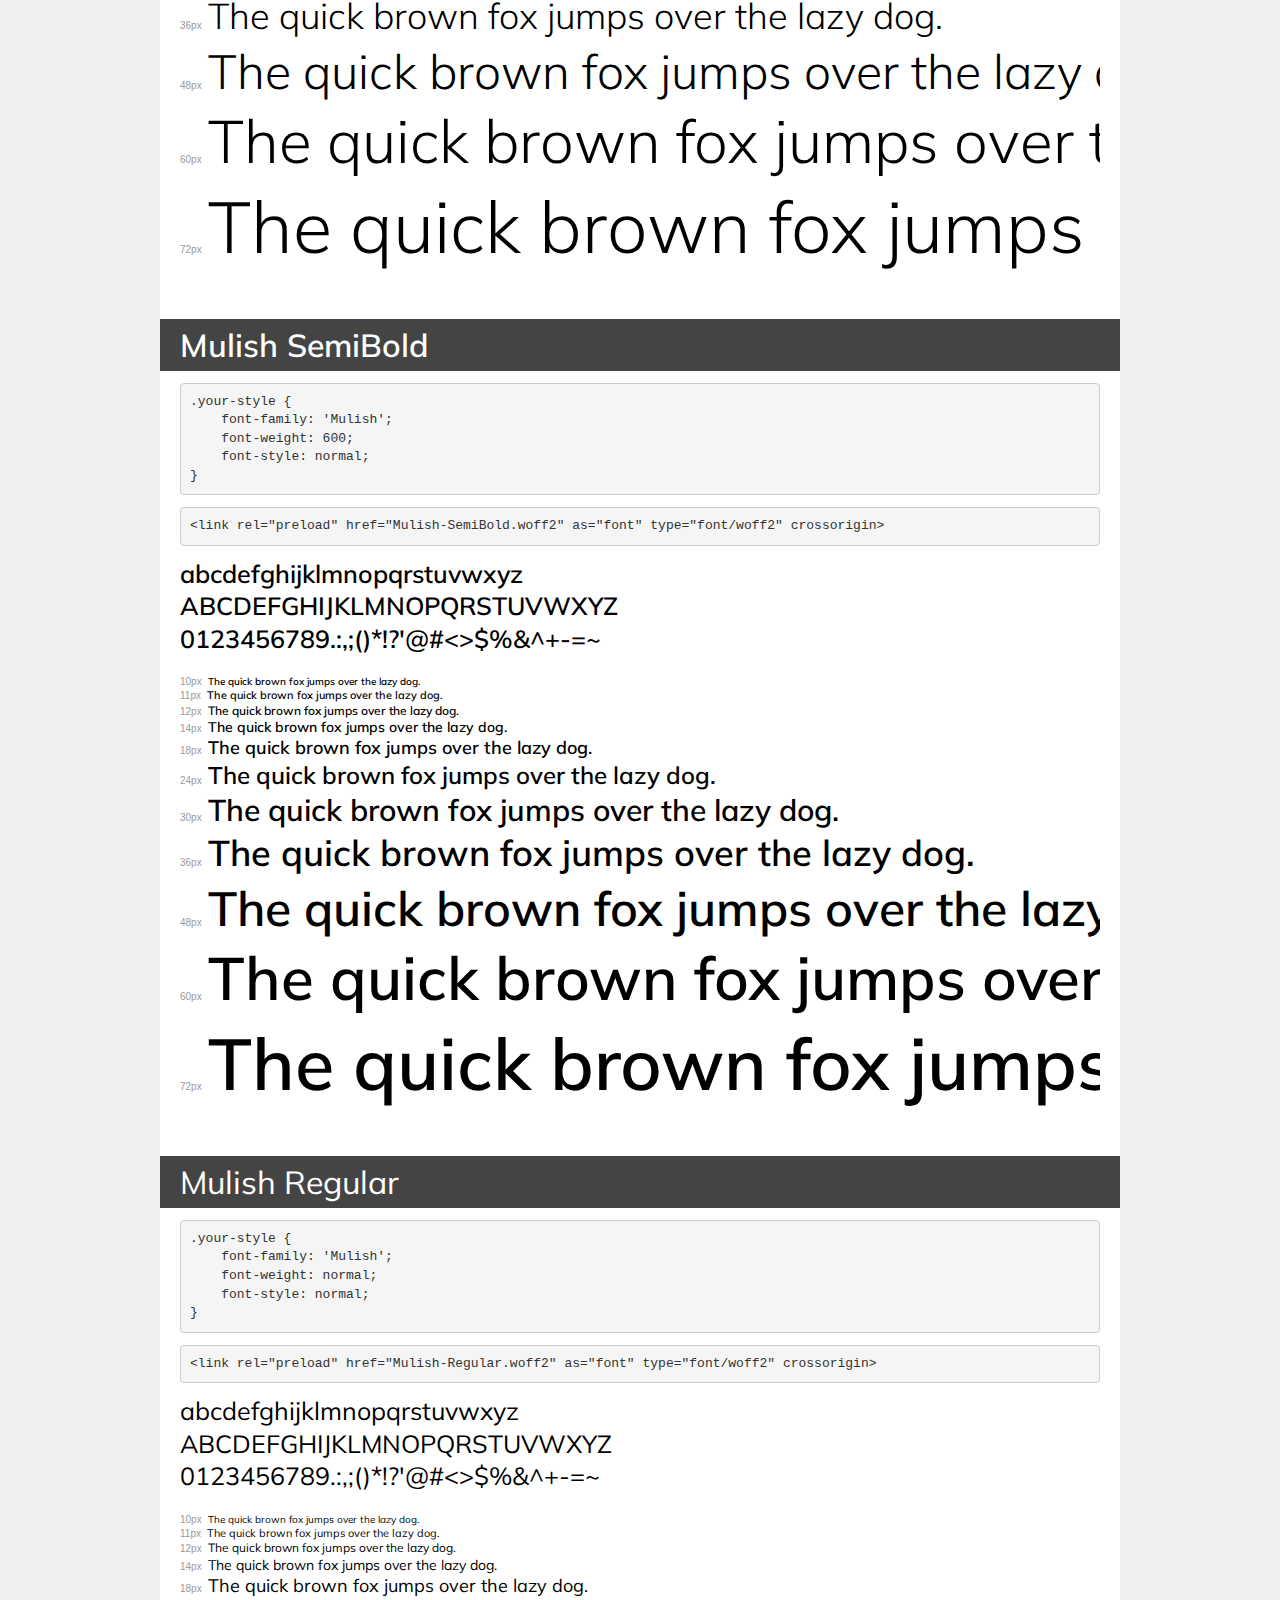
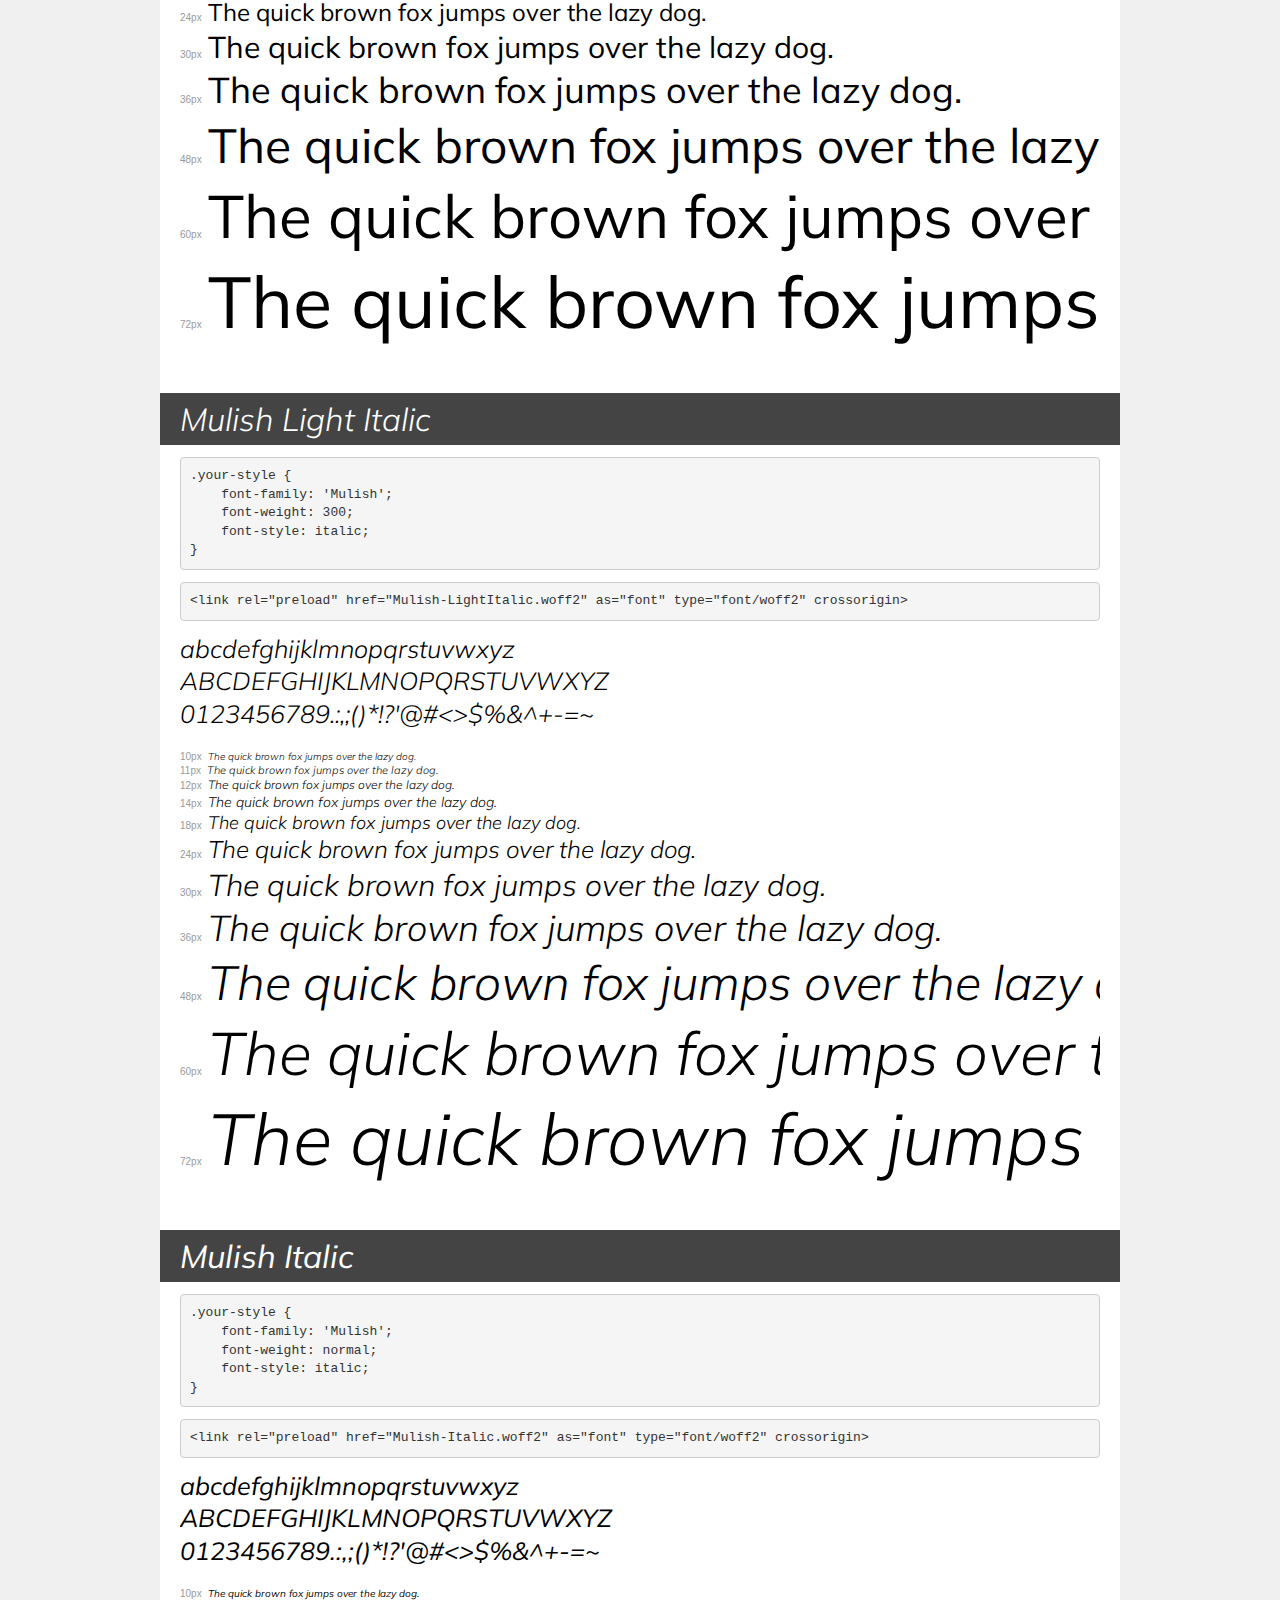
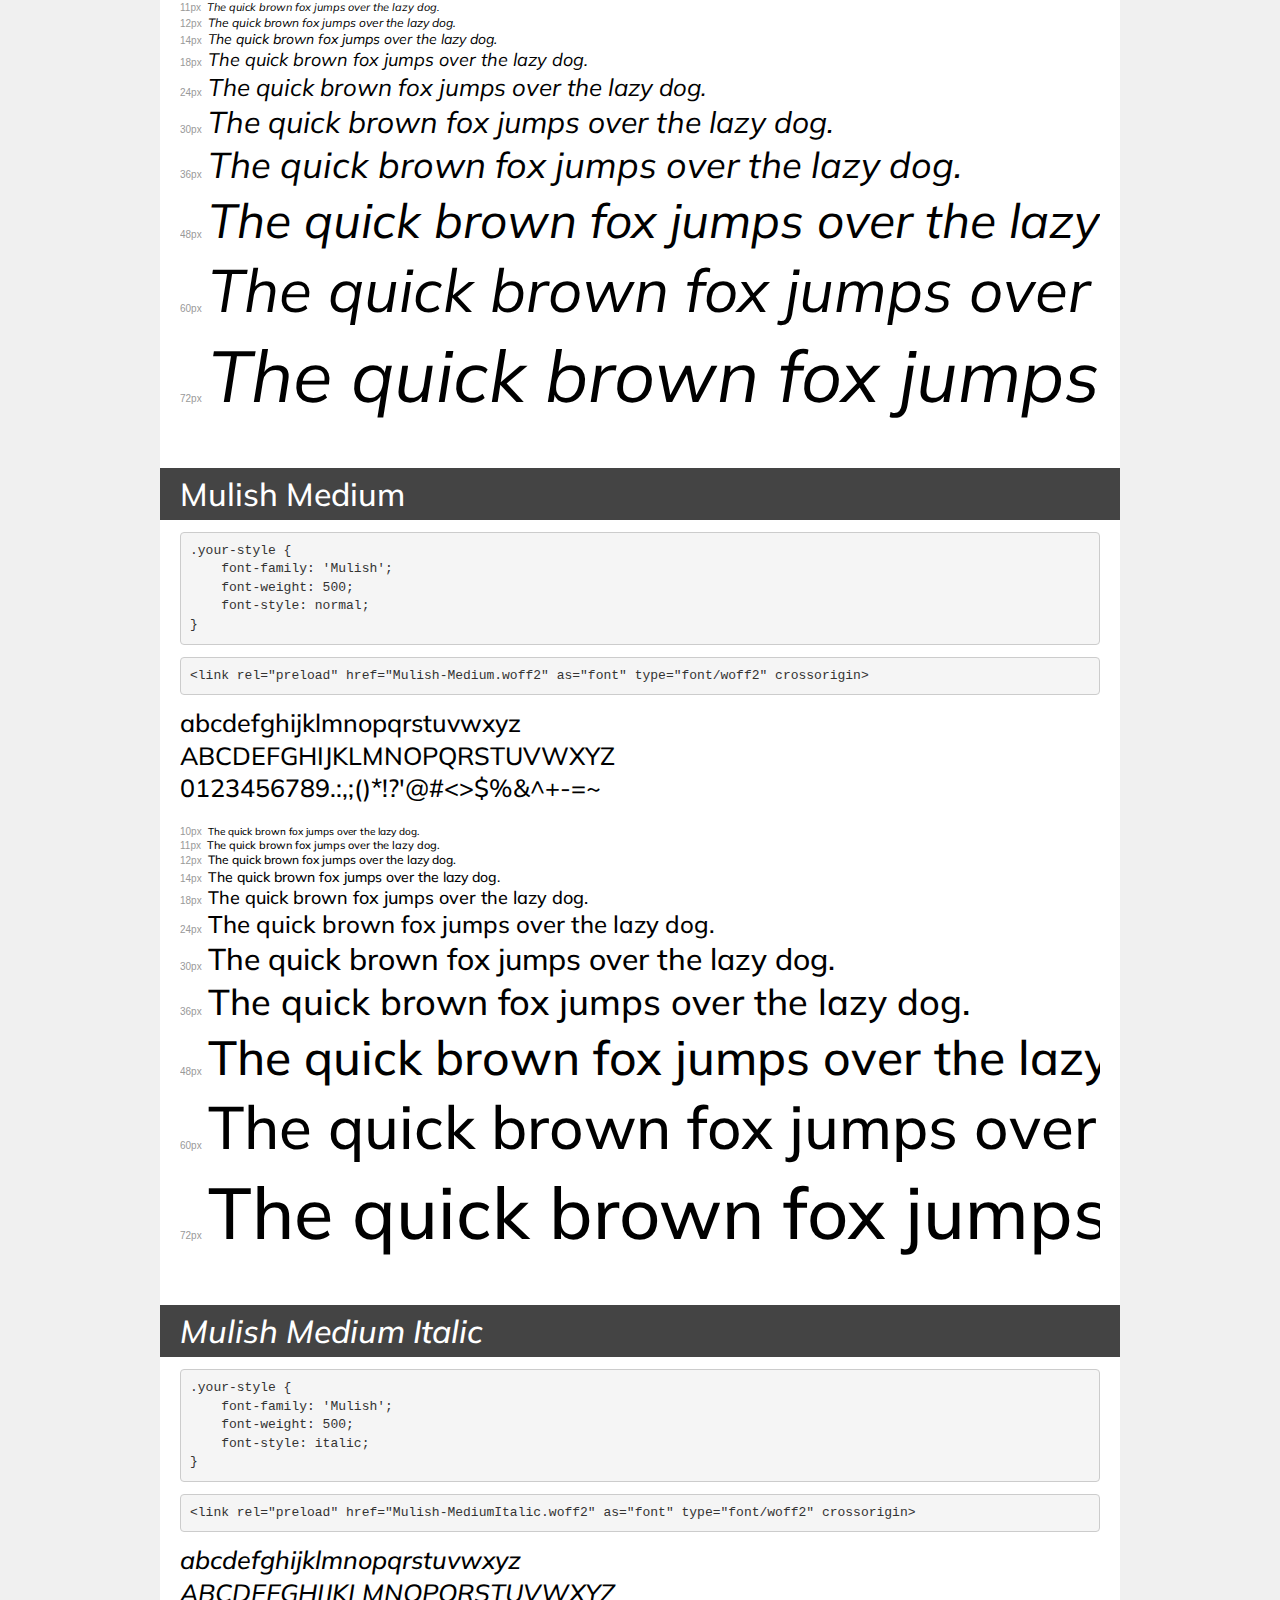
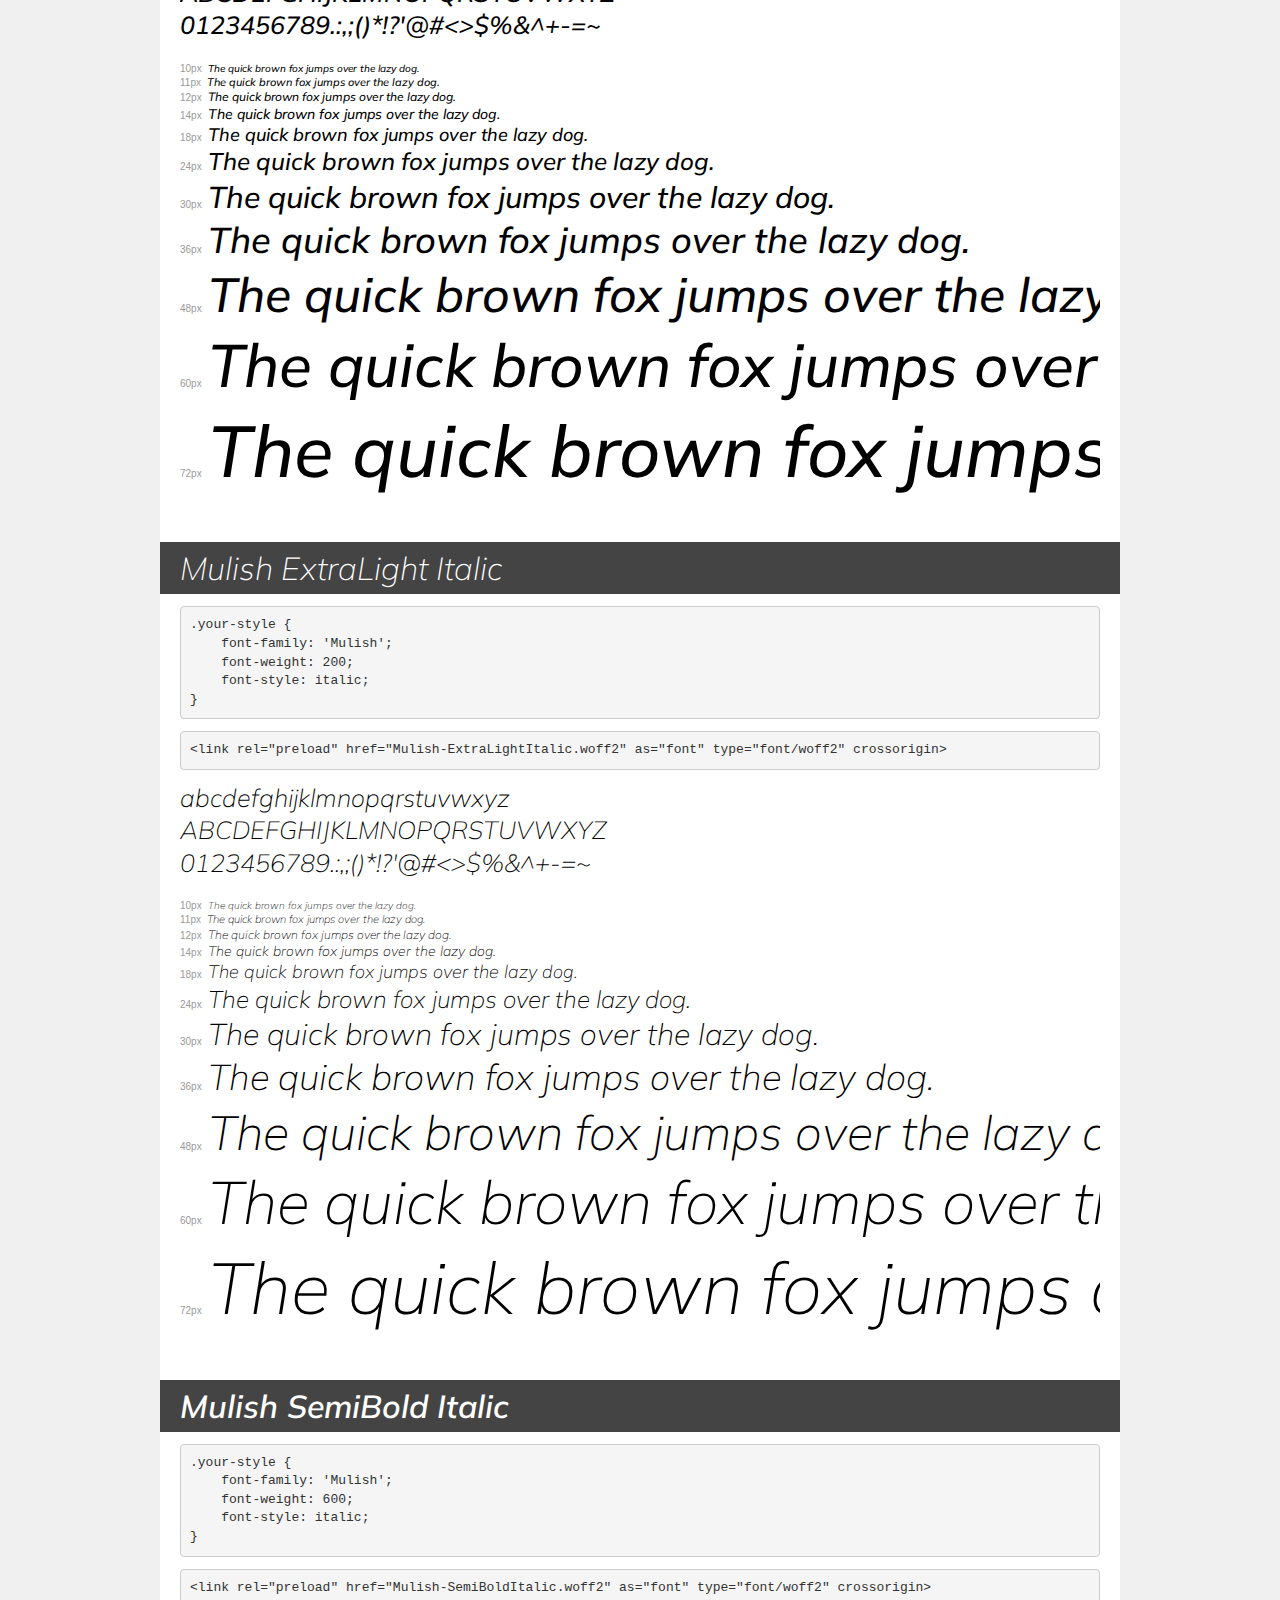
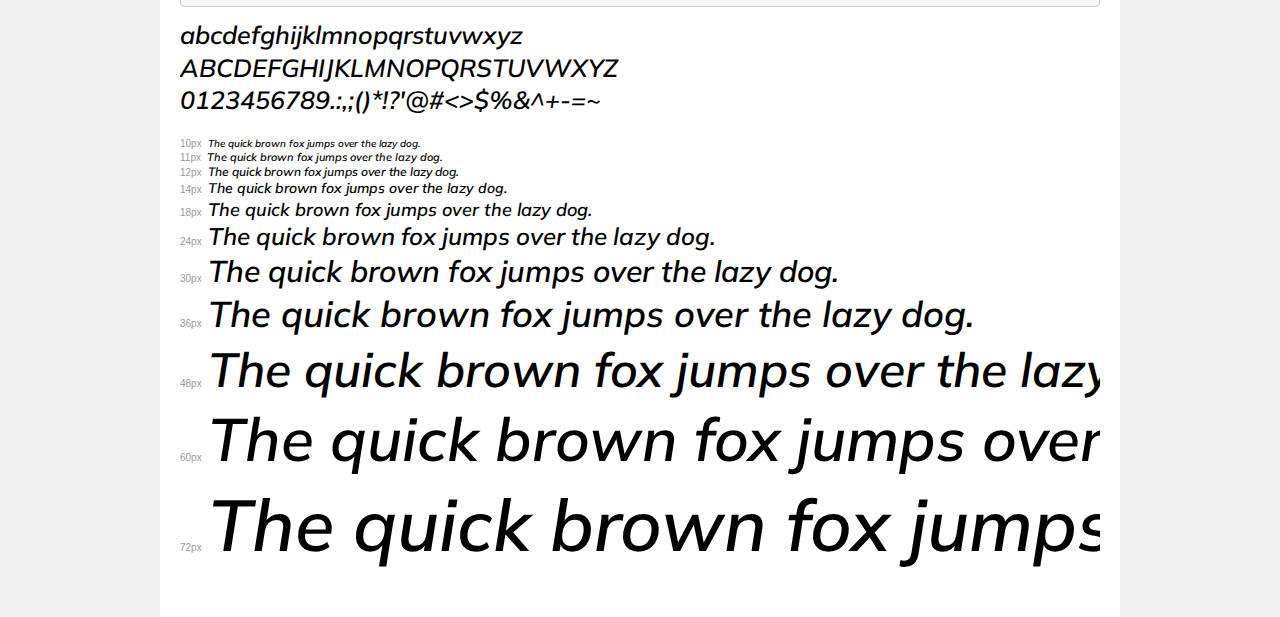
<file: assets/fonts/mulish/demo.html>
<!DOCTYPE html>
<html lang="en">
<head>
    <meta charset="utf-8">
    <meta http-equiv="X-UA-Compatible" content="IE=edge">
    <meta name="viewport" content="width=device-width, initial-scale=1">
    <meta name="robots" content="noindex, noarchive">
    <meta name="format-detection" content="telephone=no">
    <title>Transfonter demo</title>
    <link href="stylesheet.css" rel="stylesheet">
    <style>
        /*
        http://meyerweb.com/eric/tools/css/reset/
        v2.0 | 20110126
        License: none (public domain)
        */
        html, body, div, span, applet, object, iframe,
        h1, h2, h3, h4, h5, h6, p, blockquote, pre,
        a, abbr, acronym, address, big, cite, code,
        del, dfn, em, img, ins, kbd, q, s, samp,
        small, strike, strong, sub, sup, tt, var,
        b, u, i, center,
        dl, dt, dd, ol, ul, li,
        fieldset, form, label, legend,
        table, caption, tbody, tfoot, thead, tr, th, td,
        article, aside, canvas, details, embed,
        figure, figcaption, footer, header, hgroup,
        menu, nav, output, ruby, section, summary,
        time, mark, audio, video {
            margin: 0;
            padding: 0;
            border: 0;
            font-size: 100%;
            font: inherit;
            vertical-align: baseline;
        }
        /* HTML5 display-role reset for older browsers */
        article, aside, details, figcaption, figure,
        footer, header, hgroup, menu, nav, section {
            display: block;
        }
        body {
            line-height: 1;
        }
        ol, ul {
            list-style: none;
        }
        blockquote, q {
            quotes: none;
        }
        blockquote:before, blockquote:after,
        q:before, q:after {
            content: '';
            content: none;
        }
        table {
            border-collapse: collapse;
            border-spacing: 0;
        }
        /* demo styles */
        body {
            background: #f0f0f0;
            color: #000;
        }
        .page {
            background: #fff;
            width: 920px;
            margin: 0 auto;
            padding: 20px 20px 0 20px;
            overflow: hidden;
        }
        .font-container {
            overflow-x: auto;
            overflow-y: hidden;
            margin-bottom: 40px;
            line-height: 1.3;
            white-space: nowrap;
            padding-bottom: 5px;
        }
        h1 {
            position: relative;
            background: #444;
            font-size: 32px;
            color: #fff;
            padding: 10px 20px;
            margin: 0 -20px 12px -20px;
        }
        .letters {
            font-size: 25px;
            margin-bottom: 20px;
        }
        .s10:before {
            content: '10px';
        }
        .s11:before {
            content: '11px';
        }
        .s12:before {
            content: '12px';
        }
        .s14:before {
            content: '14px';
        }
        .s18:before {
            content: '18px';
        }
        .s24:before {
            content: '24px';
        }
        .s30:before {
            content: '30px';
        }
        .s36:before {
            content: '36px';
        }
        .s48:before {
            content: '48px';
        }
        .s60:before {
            content: '60px';
        }
        .s72:before {
            content: '72px';
        }
        .s10:before, .s11:before, .s12:before, .s14:before,
        .s18:before, .s24:before, .s30:before, .s36:before,
        .s48:before, .s60:before, .s72:before {
            font-family: Arial, sans-serif;
            font-size: 10px;
            font-weight: normal;
            font-style: normal;
            color: #999;
            padding-right: 6px;
        }
        pre {
            display: block;
            padding: 9px;
            margin: 0 0 12px;
            font-family: Monaco, Menlo, Consolas, "Courier New", monospace;
            font-size: 13px;
            line-height: 1.428571429;
            color: #333;
            font-weight: normal;
            font-style: normal;
            background-color: #f5f5f5;
            border: 1px solid #ccc;
            overflow-x: auto;
            border-radius: 4px;
        }
        /* responsive */
        @media (max-width: 959px) {
            .page {
                width: auto;
                margin: 0;
            }
        }
    </style>
</head>
<body>
<div class="page">
    <div class="demo">
        <h1 style="font-family: 'Mulish'; font-weight: 900; font-style: italic;">Mulish Black Italic</h1>
        <pre title="Usage">.your-style {
    font-family: 'Mulish';
    font-weight: 900;
    font-style: italic;
}</pre>
        <pre title="Preload (optional)">
&lt;link rel=&quot;preload&quot; href=&quot;Mulish-BlackItalic.woff2&quot; as=&quot;font&quot; type=&quot;font/woff2&quot; crossorigin&gt;</pre>
        <div class="font-container" style="font-family: 'Mulish'; font-weight: 900; font-style: italic;">
            <p class="letters">
                abcdefghijklmnopqrstuvwxyz<br>
ABCDEFGHIJKLMNOPQRSTUVWXYZ<br>
                0123456789.:,;()*!?'@#&lt;&gt;$%&^+-=~
            </p>
            <p class="s10" style="font-size: 10px;">The quick brown fox jumps over the lazy dog.</p>
            <p class="s11" style="font-size: 11px;">The quick brown fox jumps over the lazy dog.</p>
            <p class="s12" style="font-size: 12px;">The quick brown fox jumps over the lazy dog.</p>
            <p class="s14" style="font-size: 14px;">The quick brown fox jumps over the lazy dog.</p>
            <p class="s18" style="font-size: 18px;">The quick brown fox jumps over the lazy dog.</p>
            <p class="s24" style="font-size: 24px;">The quick brown fox jumps over the lazy dog.</p>
            <p class="s30" style="font-size: 30px;">The quick brown fox jumps over the lazy dog.</p>
            <p class="s36" style="font-size: 36px;">The quick brown fox jumps over the lazy dog.</p>
            <p class="s48" style="font-size: 48px;">The quick brown fox jumps over the lazy dog.</p>
            <p class="s60" style="font-size: 60px;">The quick brown fox jumps over the lazy dog.</p>
            <p class="s72" style="font-size: 72px;">The quick brown fox jumps over the lazy dog.</p>
        </div>
    </div>

    <div class="demo">
        <h1 style="font-family: 'Mulish'; font-weight: bold; font-style: italic;">Mulish Bold Italic</h1>
        <pre title="Usage">.your-style {
    font-family: 'Mulish';
    font-weight: bold;
    font-style: italic;
}</pre>
        <pre title="Preload (optional)">
&lt;link rel=&quot;preload&quot; href=&quot;Mulish-BoldItalic.woff2&quot; as=&quot;font&quot; type=&quot;font/woff2&quot; crossorigin&gt;</pre>
        <div class="font-container" style="font-family: 'Mulish'; font-weight: bold; font-style: italic;">
            <p class="letters">
                abcdefghijklmnopqrstuvwxyz<br>
ABCDEFGHIJKLMNOPQRSTUVWXYZ<br>
                0123456789.:,;()*!?'@#&lt;&gt;$%&^+-=~
            </p>
            <p class="s10" style="font-size: 10px;">The quick brown fox jumps over the lazy dog.</p>
            <p class="s11" style="font-size: 11px;">The quick brown fox jumps over the lazy dog.</p>
            <p class="s12" style="font-size: 12px;">The quick brown fox jumps over the lazy dog.</p>
            <p class="s14" style="font-size: 14px;">The quick brown fox jumps over the lazy dog.</p>
            <p class="s18" style="font-size: 18px;">The quick brown fox jumps over the lazy dog.</p>
            <p class="s24" style="font-size: 24px;">The quick brown fox jumps over the lazy dog.</p>
            <p class="s30" style="font-size: 30px;">The quick brown fox jumps over the lazy dog.</p>
            <p class="s36" style="font-size: 36px;">The quick brown fox jumps over the lazy dog.</p>
            <p class="s48" style="font-size: 48px;">The quick brown fox jumps over the lazy dog.</p>
            <p class="s60" style="font-size: 60px;">The quick brown fox jumps over the lazy dog.</p>
            <p class="s72" style="font-size: 72px;">The quick brown fox jumps over the lazy dog.</p>
        </div>
    </div>

    <div class="demo">
        <h1 style="font-family: 'Mulish'; font-weight: bold; font-style: normal;">Mulish Bold</h1>
        <pre title="Usage">.your-style {
    font-family: 'Mulish';
    font-weight: bold;
    font-style: normal;
}</pre>
        <pre title="Preload (optional)">
&lt;link rel=&quot;preload&quot; href=&quot;Mulish-Bold.woff2&quot; as=&quot;font&quot; type=&quot;font/woff2&quot; crossorigin&gt;</pre>
        <div class="font-container" style="font-family: 'Mulish'; font-weight: bold; font-style: normal;">
            <p class="letters">
                abcdefghijklmnopqrstuvwxyz<br>
ABCDEFGHIJKLMNOPQRSTUVWXYZ<br>
                0123456789.:,;()*!?'@#&lt;&gt;$%&^+-=~
            </p>
            <p class="s10" style="font-size: 10px;">The quick brown fox jumps over the lazy dog.</p>
            <p class="s11" style="font-size: 11px;">The quick brown fox jumps over the lazy dog.</p>
            <p class="s12" style="font-size: 12px;">The quick brown fox jumps over the lazy dog.</p>
            <p class="s14" style="font-size: 14px;">The quick brown fox jumps over the lazy dog.</p>
            <p class="s18" style="font-size: 18px;">The quick brown fox jumps over the lazy dog.</p>
            <p class="s24" style="font-size: 24px;">The quick brown fox jumps over the lazy dog.</p>
            <p class="s30" style="font-size: 30px;">The quick brown fox jumps over the lazy dog.</p>
            <p class="s36" style="font-size: 36px;">The quick brown fox jumps over the lazy dog.</p>
            <p class="s48" style="font-size: 48px;">The quick brown fox jumps over the lazy dog.</p>
            <p class="s60" style="font-size: 60px;">The quick brown fox jumps over the lazy dog.</p>
            <p class="s72" style="font-size: 72px;">The quick brown fox jumps over the lazy dog.</p>
        </div>
    </div>

    <div class="demo">
        <h1 style="font-family: 'Mulish'; font-weight: bold; font-style: normal;">Mulish ExtraBold</h1>
        <pre title="Usage">.your-style {
    font-family: 'Mulish';
    font-weight: bold;
    font-style: normal;
}</pre>
        <pre title="Preload (optional)">
&lt;link rel=&quot;preload&quot; href=&quot;Mulish-ExtraBold.woff2&quot; as=&quot;font&quot; type=&quot;font/woff2&quot; crossorigin&gt;</pre>
        <div class="font-container" style="font-family: 'Mulish'; font-weight: bold; font-style: normal;">
            <p class="letters">
                abcdefghijklmnopqrstuvwxyz<br>
ABCDEFGHIJKLMNOPQRSTUVWXYZ<br>
                0123456789.:,;()*!?'@#&lt;&gt;$%&^+-=~
            </p>
            <p class="s10" style="font-size: 10px;">The quick brown fox jumps over the lazy dog.</p>
            <p class="s11" style="font-size: 11px;">The quick brown fox jumps over the lazy dog.</p>
            <p class="s12" style="font-size: 12px;">The quick brown fox jumps over the lazy dog.</p>
            <p class="s14" style="font-size: 14px;">The quick brown fox jumps over the lazy dog.</p>
            <p class="s18" style="font-size: 18px;">The quick brown fox jumps over the lazy dog.</p>
            <p class="s24" style="font-size: 24px;">The quick brown fox jumps over the lazy dog.</p>
            <p class="s30" style="font-size: 30px;">The quick brown fox jumps over the lazy dog.</p>
            <p class="s36" style="font-size: 36px;">The quick brown fox jumps over the lazy dog.</p>
            <p class="s48" style="font-size: 48px;">The quick brown fox jumps over the lazy dog.</p>
            <p class="s60" style="font-size: 60px;">The quick brown fox jumps over the lazy dog.</p>
            <p class="s72" style="font-size: 72px;">The quick brown fox jumps over the lazy dog.</p>
        </div>
    </div>

    <div class="demo">
        <h1 style="font-family: 'Mulish'; font-weight: 900; font-style: normal;">Mulish Black</h1>
        <pre title="Usage">.your-style {
    font-family: 'Mulish';
    font-weight: 900;
    font-style: normal;
}</pre>
        <pre title="Preload (optional)">
&lt;link rel=&quot;preload&quot; href=&quot;Mulish-Black.woff2&quot; as=&quot;font&quot; type=&quot;font/woff2&quot; crossorigin&gt;</pre>
        <div class="font-container" style="font-family: 'Mulish'; font-weight: 900; font-style: normal;">
            <p class="letters">
                abcdefghijklmnopqrstuvwxyz<br>
ABCDEFGHIJKLMNOPQRSTUVWXYZ<br>
                0123456789.:,;()*!?'@#&lt;&gt;$%&^+-=~
            </p>
            <p class="s10" style="font-size: 10px;">The quick brown fox jumps over the lazy dog.</p>
            <p class="s11" style="font-size: 11px;">The quick brown fox jumps over the lazy dog.</p>
            <p class="s12" style="font-size: 12px;">The quick brown fox jumps over the lazy dog.</p>
            <p class="s14" style="font-size: 14px;">The quick brown fox jumps over the lazy dog.</p>
            <p class="s18" style="font-size: 18px;">The quick brown fox jumps over the lazy dog.</p>
            <p class="s24" style="font-size: 24px;">The quick brown fox jumps over the lazy dog.</p>
            <p class="s30" style="font-size: 30px;">The quick brown fox jumps over the lazy dog.</p>
            <p class="s36" style="font-size: 36px;">The quick brown fox jumps over the lazy dog.</p>
            <p class="s48" style="font-size: 48px;">The quick brown fox jumps over the lazy dog.</p>
            <p class="s60" style="font-size: 60px;">The quick brown fox jumps over the lazy dog.</p>
            <p class="s72" style="font-size: 72px;">The quick brown fox jumps over the lazy dog.</p>
        </div>
    </div>

    <div class="demo">
        <h1 style="font-family: 'Mulish'; font-weight: bold; font-style: italic;">Mulish ExtraBold Italic</h1>
        <pre title="Usage">.your-style {
    font-family: 'Mulish';
    font-weight: bold;
    font-style: italic;
}</pre>
        <pre title="Preload (optional)">
&lt;link rel=&quot;preload&quot; href=&quot;Mulish-ExtraBoldItalic.woff2&quot; as=&quot;font&quot; type=&quot;font/woff2&quot; crossorigin&gt;</pre>
        <div class="font-container" style="font-family: 'Mulish'; font-weight: bold; font-style: italic;">
            <p class="letters">
                abcdefghijklmnopqrstuvwxyz<br>
ABCDEFGHIJKLMNOPQRSTUVWXYZ<br>
                0123456789.:,;()*!?'@#&lt;&gt;$%&^+-=~
            </p>
            <p class="s10" style="font-size: 10px;">The quick brown fox jumps over the lazy dog.</p>
            <p class="s11" style="font-size: 11px;">The quick brown fox jumps over the lazy dog.</p>
            <p class="s12" style="font-size: 12px;">The quick brown fox jumps over the lazy dog.</p>
            <p class="s14" style="font-size: 14px;">The quick brown fox jumps over the lazy dog.</p>
            <p class="s18" style="font-size: 18px;">The quick brown fox jumps over the lazy dog.</p>
            <p class="s24" style="font-size: 24px;">The quick brown fox jumps over the lazy dog.</p>
            <p class="s30" style="font-size: 30px;">The quick brown fox jumps over the lazy dog.</p>
            <p class="s36" style="font-size: 36px;">The quick brown fox jumps over the lazy dog.</p>
            <p class="s48" style="font-size: 48px;">The quick brown fox jumps over the lazy dog.</p>
            <p class="s60" style="font-size: 60px;">The quick brown fox jumps over the lazy dog.</p>
            <p class="s72" style="font-size: 72px;">The quick brown fox jumps over the lazy dog.</p>
        </div>
    </div>

    <div class="demo">
        <h1 style="font-family: 'Mulish'; font-weight: 200; font-style: normal;">Mulish ExtraLight</h1>
        <pre title="Usage">.your-style {
    font-family: 'Mulish';
    font-weight: 200;
    font-style: normal;
}</pre>
        <pre title="Preload (optional)">
&lt;link rel=&quot;preload&quot; href=&quot;Mulish-ExtraLight.woff2&quot; as=&quot;font&quot; type=&quot;font/woff2&quot; crossorigin&gt;</pre>
        <div class="font-container" style="font-family: 'Mulish'; font-weight: 200; font-style: normal;">
            <p class="letters">
                abcdefghijklmnopqrstuvwxyz<br>
ABCDEFGHIJKLMNOPQRSTUVWXYZ<br>
                0123456789.:,;()*!?'@#&lt;&gt;$%&^+-=~
            </p>
            <p class="s10" style="font-size: 10px;">The quick brown fox jumps over the lazy dog.</p>
            <p class="s11" style="font-size: 11px;">The quick brown fox jumps over the lazy dog.</p>
            <p class="s12" style="font-size: 12px;">The quick brown fox jumps over the lazy dog.</p>
            <p class="s14" style="font-size: 14px;">The quick brown fox jumps over the lazy dog.</p>
            <p class="s18" style="font-size: 18px;">The quick brown fox jumps over the lazy dog.</p>
            <p class="s24" style="font-size: 24px;">The quick brown fox jumps over the lazy dog.</p>
            <p class="s30" style="font-size: 30px;">The quick brown fox jumps over the lazy dog.</p>
            <p class="s36" style="font-size: 36px;">The quick brown fox jumps over the lazy dog.</p>
            <p class="s48" style="font-size: 48px;">The quick brown fox jumps over the lazy dog.</p>
            <p class="s60" style="font-size: 60px;">The quick brown fox jumps over the lazy dog.</p>
            <p class="s72" style="font-size: 72px;">The quick brown fox jumps over the lazy dog.</p>
        </div>
    </div>

    <div class="demo">
        <h1 style="font-family: 'Mulish'; font-weight: 300; font-style: normal;">Mulish Light</h1>
        <pre title="Usage">.your-style {
    font-family: 'Mulish';
    font-weight: 300;
    font-style: normal;
}</pre>
        <pre title="Preload (optional)">
&lt;link rel=&quot;preload&quot; href=&quot;Mulish-Light.woff2&quot; as=&quot;font&quot; type=&quot;font/woff2&quot; crossorigin&gt;</pre>
        <div class="font-container" style="font-family: 'Mulish'; font-weight: 300; font-style: normal;">
            <p class="letters">
                abcdefghijklmnopqrstuvwxyz<br>
ABCDEFGHIJKLMNOPQRSTUVWXYZ<br>
                0123456789.:,;()*!?'@#&lt;&gt;$%&^+-=~
            </p>
            <p class="s10" style="font-size: 10px;">The quick brown fox jumps over the lazy dog.</p>
            <p class="s11" style="font-size: 11px;">The quick brown fox jumps over the lazy dog.</p>
            <p class="s12" style="font-size: 12px;">The quick brown fox jumps over the lazy dog.</p>
            <p class="s14" style="font-size: 14px;">The quick brown fox jumps over the lazy dog.</p>
            <p class="s18" style="font-size: 18px;">The quick brown fox jumps over the lazy dog.</p>
            <p class="s24" style="font-size: 24px;">The quick brown fox jumps over the lazy dog.</p>
            <p class="s30" style="font-size: 30px;">The quick brown fox jumps over the lazy dog.</p>
            <p class="s36" style="font-size: 36px;">The quick brown fox jumps over the lazy dog.</p>
            <p class="s48" style="font-size: 48px;">The quick brown fox jumps over the lazy dog.</p>
            <p class="s60" style="font-size: 60px;">The quick brown fox jumps over the lazy dog.</p>
            <p class="s72" style="font-size: 72px;">The quick brown fox jumps over the lazy dog.</p>
        </div>
    </div>

    <div class="demo">
        <h1 style="font-family: 'Mulish'; font-weight: 600; font-style: normal;">Mulish SemiBold</h1>
        <pre title="Usage">.your-style {
    font-family: 'Mulish';
    font-weight: 600;
    font-style: normal;
}</pre>
        <pre title="Preload (optional)">
&lt;link rel=&quot;preload&quot; href=&quot;Mulish-SemiBold.woff2&quot; as=&quot;font&quot; type=&quot;font/woff2&quot; crossorigin&gt;</pre>
        <div class="font-container" style="font-family: 'Mulish'; font-weight: 600; font-style: normal;">
            <p class="letters">
                abcdefghijklmnopqrstuvwxyz<br>
ABCDEFGHIJKLMNOPQRSTUVWXYZ<br>
                0123456789.:,;()*!?'@#&lt;&gt;$%&^+-=~
            </p>
            <p class="s10" style="font-size: 10px;">The quick brown fox jumps over the lazy dog.</p>
            <p class="s11" style="font-size: 11px;">The quick brown fox jumps over the lazy dog.</p>
            <p class="s12" style="font-size: 12px;">The quick brown fox jumps over the lazy dog.</p>
            <p class="s14" style="font-size: 14px;">The quick brown fox jumps over the lazy dog.</p>
            <p class="s18" style="font-size: 18px;">The quick brown fox jumps over the lazy dog.</p>
            <p class="s24" style="font-size: 24px;">The quick brown fox jumps over the lazy dog.</p>
            <p class="s30" style="font-size: 30px;">The quick brown fox jumps over the lazy dog.</p>
            <p class="s36" style="font-size: 36px;">The quick brown fox jumps over the lazy dog.</p>
            <p class="s48" style="font-size: 48px;">The quick brown fox jumps over the lazy dog.</p>
            <p class="s60" style="font-size: 60px;">The quick brown fox jumps over the lazy dog.</p>
            <p class="s72" style="font-size: 72px;">The quick brown fox jumps over the lazy dog.</p>
        </div>
    </div>

    <div class="demo">
        <h1 style="font-family: 'Mulish'; font-weight: normal; font-style: normal;">Mulish Regular</h1>
        <pre title="Usage">.your-style {
    font-family: 'Mulish';
    font-weight: normal;
    font-style: normal;
}</pre>
        <pre title="Preload (optional)">
&lt;link rel=&quot;preload&quot; href=&quot;Mulish-Regular.woff2&quot; as=&quot;font&quot; type=&quot;font/woff2&quot; crossorigin&gt;</pre>
        <div class="font-container" style="font-family: 'Mulish'; font-weight: normal; font-style: normal;">
            <p class="letters">
                abcdefghijklmnopqrstuvwxyz<br>
ABCDEFGHIJKLMNOPQRSTUVWXYZ<br>
                0123456789.:,;()*!?'@#&lt;&gt;$%&^+-=~
            </p>
            <p class="s10" style="font-size: 10px;">The quick brown fox jumps over the lazy dog.</p>
            <p class="s11" style="font-size: 11px;">The quick brown fox jumps over the lazy dog.</p>
            <p class="s12" style="font-size: 12px;">The quick brown fox jumps over the lazy dog.</p>
            <p class="s14" style="font-size: 14px;">The quick brown fox jumps over the lazy dog.</p>
            <p class="s18" style="font-size: 18px;">The quick brown fox jumps over the lazy dog.</p>
            <p class="s24" style="font-size: 24px;">The quick brown fox jumps over the lazy dog.</p>
            <p class="s30" style="font-size: 30px;">The quick brown fox jumps over the lazy dog.</p>
            <p class="s36" style="font-size: 36px;">The quick brown fox jumps over the lazy dog.</p>
            <p class="s48" style="font-size: 48px;">The quick brown fox jumps over the lazy dog.</p>
            <p class="s60" style="font-size: 60px;">The quick brown fox jumps over the lazy dog.</p>
            <p class="s72" style="font-size: 72px;">The quick brown fox jumps over the lazy dog.</p>
        </div>
    </div>

    <div class="demo">
        <h1 style="font-family: 'Mulish'; font-weight: 300; font-style: italic;">Mulish Light Italic</h1>
        <pre title="Usage">.your-style {
    font-family: 'Mulish';
    font-weight: 300;
    font-style: italic;
}</pre>
        <pre title="Preload (optional)">
&lt;link rel=&quot;preload&quot; href=&quot;Mulish-LightItalic.woff2&quot; as=&quot;font&quot; type=&quot;font/woff2&quot; crossorigin&gt;</pre>
        <div class="font-container" style="font-family: 'Mulish'; font-weight: 300; font-style: italic;">
            <p class="letters">
                abcdefghijklmnopqrstuvwxyz<br>
ABCDEFGHIJKLMNOPQRSTUVWXYZ<br>
                0123456789.:,;()*!?'@#&lt;&gt;$%&^+-=~
            </p>
            <p class="s10" style="font-size: 10px;">The quick brown fox jumps over the lazy dog.</p>
            <p class="s11" style="font-size: 11px;">The quick brown fox jumps over the lazy dog.</p>
            <p class="s12" style="font-size: 12px;">The quick brown fox jumps over the lazy dog.</p>
            <p class="s14" style="font-size: 14px;">The quick brown fox jumps over the lazy dog.</p>
            <p class="s18" style="font-size: 18px;">The quick brown fox jumps over the lazy dog.</p>
            <p class="s24" style="font-size: 24px;">The quick brown fox jumps over the lazy dog.</p>
            <p class="s30" style="font-size: 30px;">The quick brown fox jumps over the lazy dog.</p>
            <p class="s36" style="font-size: 36px;">The quick brown fox jumps over the lazy dog.</p>
            <p class="s48" style="font-size: 48px;">The quick brown fox jumps over the lazy dog.</p>
            <p class="s60" style="font-size: 60px;">The quick brown fox jumps over the lazy dog.</p>
            <p class="s72" style="font-size: 72px;">The quick brown fox jumps over the lazy dog.</p>
        </div>
    </div>

    <div class="demo">
        <h1 style="font-family: 'Mulish'; font-weight: normal; font-style: italic;">Mulish Italic</h1>
        <pre title="Usage">.your-style {
    font-family: 'Mulish';
    font-weight: normal;
    font-style: italic;
}</pre>
        <pre title="Preload (optional)">
&lt;link rel=&quot;preload&quot; href=&quot;Mulish-Italic.woff2&quot; as=&quot;font&quot; type=&quot;font/woff2&quot; crossorigin&gt;</pre>
        <div class="font-container" style="font-family: 'Mulish'; font-weight: normal; font-style: italic;">
            <p class="letters">
                abcdefghijklmnopqrstuvwxyz<br>
ABCDEFGHIJKLMNOPQRSTUVWXYZ<br>
                0123456789.:,;()*!?'@#&lt;&gt;$%&^+-=~
            </p>
            <p class="s10" style="font-size: 10px;">The quick brown fox jumps over the lazy dog.</p>
            <p class="s11" style="font-size: 11px;">The quick brown fox jumps over the lazy dog.</p>
            <p class="s12" style="font-size: 12px;">The quick brown fox jumps over the lazy dog.</p>
            <p class="s14" style="font-size: 14px;">The quick brown fox jumps over the lazy dog.</p>
            <p class="s18" style="font-size: 18px;">The quick brown fox jumps over the lazy dog.</p>
            <p class="s24" style="font-size: 24px;">The quick brown fox jumps over the lazy dog.</p>
            <p class="s30" style="font-size: 30px;">The quick brown fox jumps over the lazy dog.</p>
            <p class="s36" style="font-size: 36px;">The quick brown fox jumps over the lazy dog.</p>
            <p class="s48" style="font-size: 48px;">The quick brown fox jumps over the lazy dog.</p>
            <p class="s60" style="font-size: 60px;">The quick brown fox jumps over the lazy dog.</p>
            <p class="s72" style="font-size: 72px;">The quick brown fox jumps over the lazy dog.</p>
        </div>
    </div>

    <div class="demo">
        <h1 style="font-family: 'Mulish'; font-weight: 500; font-style: normal;">Mulish Medium</h1>
        <pre title="Usage">.your-style {
    font-family: 'Mulish';
    font-weight: 500;
    font-style: normal;
}</pre>
        <pre title="Preload (optional)">
&lt;link rel=&quot;preload&quot; href=&quot;Mulish-Medium.woff2&quot; as=&quot;font&quot; type=&quot;font/woff2&quot; crossorigin&gt;</pre>
        <div class="font-container" style="font-family: 'Mulish'; font-weight: 500; font-style: normal;">
            <p class="letters">
                abcdefghijklmnopqrstuvwxyz<br>
ABCDEFGHIJKLMNOPQRSTUVWXYZ<br>
                0123456789.:,;()*!?'@#&lt;&gt;$%&^+-=~
            </p>
            <p class="s10" style="font-size: 10px;">The quick brown fox jumps over the lazy dog.</p>
            <p class="s11" style="font-size: 11px;">The quick brown fox jumps over the lazy dog.</p>
            <p class="s12" style="font-size: 12px;">The quick brown fox jumps over the lazy dog.</p>
            <p class="s14" style="font-size: 14px;">The quick brown fox jumps over the lazy dog.</p>
            <p class="s18" style="font-size: 18px;">The quick brown fox jumps over the lazy dog.</p>
            <p class="s24" style="font-size: 24px;">The quick brown fox jumps over the lazy dog.</p>
            <p class="s30" style="font-size: 30px;">The quick brown fox jumps over the lazy dog.</p>
            <p class="s36" style="font-size: 36px;">The quick brown fox jumps over the lazy dog.</p>
            <p class="s48" style="font-size: 48px;">The quick brown fox jumps over the lazy dog.</p>
            <p class="s60" style="font-size: 60px;">The quick brown fox jumps over the lazy dog.</p>
            <p class="s72" style="font-size: 72px;">The quick brown fox jumps over the lazy dog.</p>
        </div>
    </div>

    <div class="demo">
        <h1 style="font-family: 'Mulish'; font-weight: 500; font-style: italic;">Mulish Medium Italic</h1>
        <pre title="Usage">.your-style {
    font-family: 'Mulish';
    font-weight: 500;
    font-style: italic;
}</pre>
        <pre title="Preload (optional)">
&lt;link rel=&quot;preload&quot; href=&quot;Mulish-MediumItalic.woff2&quot; as=&quot;font&quot; type=&quot;font/woff2&quot; crossorigin&gt;</pre>
        <div class="font-container" style="font-family: 'Mulish'; font-weight: 500; font-style: italic;">
            <p class="letters">
                abcdefghijklmnopqrstuvwxyz<br>
ABCDEFGHIJKLMNOPQRSTUVWXYZ<br>
                0123456789.:,;()*!?'@#&lt;&gt;$%&^+-=~
            </p>
            <p class="s10" style="font-size: 10px;">The quick brown fox jumps over the lazy dog.</p>
            <p class="s11" style="font-size: 11px;">The quick brown fox jumps over the lazy dog.</p>
            <p class="s12" style="font-size: 12px;">The quick brown fox jumps over the lazy dog.</p>
            <p class="s14" style="font-size: 14px;">The quick brown fox jumps over the lazy dog.</p>
            <p class="s18" style="font-size: 18px;">The quick brown fox jumps over the lazy dog.</p>
            <p class="s24" style="font-size: 24px;">The quick brown fox jumps over the lazy dog.</p>
            <p class="s30" style="font-size: 30px;">The quick brown fox jumps over the lazy dog.</p>
            <p class="s36" style="font-size: 36px;">The quick brown fox jumps over the lazy dog.</p>
            <p class="s48" style="font-size: 48px;">The quick brown fox jumps over the lazy dog.</p>
            <p class="s60" style="font-size: 60px;">The quick brown fox jumps over the lazy dog.</p>
            <p class="s72" style="font-size: 72px;">The quick brown fox jumps over the lazy dog.</p>
        </div>
    </div>

    <div class="demo">
        <h1 style="font-family: 'Mulish'; font-weight: 200; font-style: italic;">Mulish ExtraLight Italic</h1>
        <pre title="Usage">.your-style {
    font-family: 'Mulish';
    font-weight: 200;
    font-style: italic;
}</pre>
        <pre title="Preload (optional)">
&lt;link rel=&quot;preload&quot; href=&quot;Mulish-ExtraLightItalic.woff2&quot; as=&quot;font&quot; type=&quot;font/woff2&quot; crossorigin&gt;</pre>
        <div class="font-container" style="font-family: 'Mulish'; font-weight: 200; font-style: italic;">
            <p class="letters">
                abcdefghijklmnopqrstuvwxyz<br>
ABCDEFGHIJKLMNOPQRSTUVWXYZ<br>
                0123456789.:,;()*!?'@#&lt;&gt;$%&^+-=~
            </p>
            <p class="s10" style="font-size: 10px;">The quick brown fox jumps over the lazy dog.</p>
            <p class="s11" style="font-size: 11px;">The quick brown fox jumps over the lazy dog.</p>
            <p class="s12" style="font-size: 12px;">The quick brown fox jumps over the lazy dog.</p>
            <p class="s14" style="font-size: 14px;">The quick brown fox jumps over the lazy dog.</p>
            <p class="s18" style="font-size: 18px;">The quick brown fox jumps over the lazy dog.</p>
            <p class="s24" style="font-size: 24px;">The quick brown fox jumps over the lazy dog.</p>
            <p class="s30" style="font-size: 30px;">The quick brown fox jumps over the lazy dog.</p>
            <p class="s36" style="font-size: 36px;">The quick brown fox jumps over the lazy dog.</p>
            <p class="s48" style="font-size: 48px;">The quick brown fox jumps over the lazy dog.</p>
            <p class="s60" style="font-size: 60px;">The quick brown fox jumps over the lazy dog.</p>
            <p class="s72" style="font-size: 72px;">The quick brown fox jumps over the lazy dog.</p>
        </div>
    </div>

    <div class="demo">
        <h1 style="font-family: 'Mulish'; font-weight: 600; font-style: italic;">Mulish SemiBold Italic</h1>
        <pre title="Usage">.your-style {
    font-family: 'Mulish';
    font-weight: 600;
    font-style: italic;
}</pre>
        <pre title="Preload (optional)">
&lt;link rel=&quot;preload&quot; href=&quot;Mulish-SemiBoldItalic.woff2&quot; as=&quot;font&quot; type=&quot;font/woff2&quot; crossorigin&gt;</pre>
        <div class="font-container" style="font-family: 'Mulish'; font-weight: 600; font-style: italic;">
            <p class="letters">
                abcdefghijklmnopqrstuvwxyz<br>
ABCDEFGHIJKLMNOPQRSTUVWXYZ<br>
                0123456789.:,;()*!?'@#&lt;&gt;$%&^+-=~
            </p>
            <p class="s10" style="font-size: 10px;">The quick brown fox jumps over the lazy dog.</p>
            <p class="s11" style="font-size: 11px;">The quick brown fox jumps over the lazy dog.</p>
            <p class="s12" style="font-size: 12px;">The quick brown fox jumps over the lazy dog.</p>
            <p class="s14" style="font-size: 14px;">The quick brown fox jumps over the lazy dog.</p>
            <p class="s18" style="font-size: 18px;">The quick brown fox jumps over the lazy dog.</p>
            <p class="s24" style="font-size: 24px;">The quick brown fox jumps over the lazy dog.</p>
            <p class="s30" style="font-size: 30px;">The quick brown fox jumps over the lazy dog.</p>
            <p class="s36" style="font-size: 36px;">The quick brown fox jumps over the lazy dog.</p>
            <p class="s48" style="font-size: 48px;">The quick brown fox jumps over the lazy dog.</p>
            <p class="s60" style="font-size: 60px;">The quick brown fox jumps over the lazy dog.</p>
            <p class="s72" style="font-size: 72px;">The quick brown fox jumps over the lazy dog.</p>
        </div>
    </div>

</div>
</body>
</html>
</file>
<file: assets/fonts/chakra_petch/stylesheet.css>
@font-face {
    font-family: 'Chakra Petch';
    src: url('ChakraPetch-Italic.woff2') format('woff2'),
        url('ChakraPetch-Italic.woff') format('woff');
    font-weight: normal;
    font-style: italic;
    font-display: swap;
}

@font-face {
    font-family: 'Chakra Petch';
    src: url('ChakraPetch-Light.woff2') format('woff2'),
        url('ChakraPetch-Light.woff') format('woff');
    font-weight: 300;
    font-style: normal;
    font-display: swap;
}

@font-face {
    font-family: 'Chakra Petch';
    src: url('ChakraPetch-MediumItalic.woff2') format('woff2'),
        url('ChakraPetch-MediumItalic.woff') format('woff');
    font-weight: 500;
    font-style: italic;
    font-display: swap;
}

@font-face {
    font-family: 'Chakra Petch';
    src: url('ChakraPetch-BoldItalic.woff2') format('woff2'),
        url('ChakraPetch-BoldItalic.woff') format('woff');
    font-weight: bold;
    font-style: italic;
    font-display: swap;
}

@font-face {
    font-family: 'Chakra Petch';
    src: url('ChakraPetch-Bold.woff2') format('woff2'),
        url('ChakraPetch-Bold.woff') format('woff');
    font-weight: bold;
    font-style: normal;
    font-display: swap;
}

@font-face {
    font-family: 'Chakra Petch';
    src: url('ChakraPetch-Regular.woff2') format('woff2'),
        url('ChakraPetch-Regular.woff') format('woff');
    font-weight: normal;
    font-style: normal;
    font-display: swap;
}

@font-face {
    font-family: 'Chakra Petch';
    src: url('ChakraPetch-LightItalic.woff2') format('woff2'),
        url('ChakraPetch-LightItalic.woff') format('woff');
    font-weight: 300;
    font-style: italic;
    font-display: swap;
}

@font-face {
    font-family: 'Chakra Petch';
    src: url('ChakraPetch-SemiBold.woff2') format('woff2'),
        url('ChakraPetch-SemiBold.woff') format('woff');
    font-weight: 600;
    font-style: normal;
    font-display: swap;
}

@font-face {
    font-family: 'Chakra Petch';
    src: url('ChakraPetch-Medium.woff2') format('woff2'),
        url('ChakraPetch-Medium.woff') format('woff');
    font-weight: 500;
    font-style: normal;
    font-display: swap;
}

@font-face {
    font-family: 'Chakra Petch';
    src: url('ChakraPetch-SemiBoldItalic.woff2') format('woff2'),
        url('ChakraPetch-SemiBoldItalic.woff') format('woff');
    font-weight: 600;
    font-style: italic;
    font-display: swap;
}
</file>
<file: assets/fonts/mulish/stylesheet.css>
@font-face {
    font-family: 'Mulish';
    src: url('Mulish-BlackItalic.woff2') format('woff2'),
        url('Mulish-BlackItalic.woff') format('woff');
    font-weight: 900;
    font-style: italic;
    font-display: swap;
}

@font-face {
    font-family: 'Mulish';
    src: url('Mulish-BoldItalic.woff2') format('woff2'),
        url('Mulish-BoldItalic.woff') format('woff');
    font-weight: bold;
    font-style: italic;
    font-display: swap;
}

@font-face {
    font-family: 'Mulish';
    src: url('Mulish-Bold.woff2') format('woff2'),
        url('Mulish-Bold.woff') format('woff');
    font-weight: bold;
    font-style: normal;
    font-display: swap;
}

@font-face {
    font-family: 'Mulish';
    src: url('Mulish-ExtraBold.woff2') format('woff2'),
        url('Mulish-ExtraBold.woff') format('woff');
    font-weight: bold;
    font-style: normal;
    font-display: swap;
}

@font-face {
    font-family: 'Mulish';
    src: url('Mulish-Black.woff2') format('woff2'),
        url('Mulish-Black.woff') format('woff');
    font-weight: 900;
    font-style: normal;
    font-display: swap;
}

@font-face {
    font-family: 'Mulish';
    src: url('Mulish-ExtraBoldItalic.woff2') format('woff2'),
        url('Mulish-ExtraBoldItalic.woff') format('woff');
    font-weight: bold;
    font-style: italic;
    font-display: swap;
}

@font-face {
    font-family: 'Mulish';
    src: url('Mulish-ExtraLight.woff2') format('woff2'),
        url('Mulish-ExtraLight.woff') format('woff');
    font-weight: 200;
    font-style: normal;
    font-display: swap;
}

@font-face {
    font-family: 'Mulish';
    src: url('Mulish-Light.woff2') format('woff2'),
        url('Mulish-Light.woff') format('woff');
    font-weight: 300;
    font-style: normal;
    font-display: swap;
}

@font-face {
    font-family: 'Mulish';
    src: url('Mulish-SemiBold.woff2') format('woff2'),
        url('Mulish-SemiBold.woff') format('woff');
    font-weight: 600;
    font-style: normal;
    font-display: swap;
}

@font-face {
    font-family: 'Mulish';
    src: url('Mulish-Regular.woff2') format('woff2'),
        url('Mulish-Regular.woff') format('woff');
    font-weight: normal;
    font-style: normal;
    font-display: swap;
}

@font-face {
    font-family: 'Mulish';
    src: url('Mulish-LightItalic.woff2') format('woff2'),
        url('Mulish-LightItalic.woff') format('woff');
    font-weight: 300;
    font-style: italic;
    font-display: swap;
}

@font-face {
    font-family: 'Mulish';
    src: url('Mulish-Italic.woff2') format('woff2'),
        url('Mulish-Italic.woff') format('woff');
    font-weight: normal;
    font-style: italic;
    font-display: swap;
}

@font-face {
    font-family: 'Mulish';
    src: url('Mulish-Medium.woff2') format('woff2'),
        url('Mulish-Medium.woff') format('woff');
    font-weight: 500;
    font-style: normal;
    font-display: swap;
}

@font-face {
    font-family: 'Mulish';
    src: url('Mulish-MediumItalic.woff2') format('woff2'),
        url('Mulish-MediumItalic.woff') format('woff');
    font-weight: 500;
    font-style: italic;
    font-display: swap;
}

@font-face {
    font-family: 'Mulish';
    src: url('Mulish-ExtraLightItalic.woff2') format('woff2'),
        url('Mulish-ExtraLightItalic.woff') format('woff');
    font-weight: 200;
    font-style: italic;
    font-display: swap;
}

@font-face {
    font-family: 'Mulish';
    src: url('Mulish-SemiBoldItalic.woff2') format('woff2'),
        url('Mulish-SemiBoldItalic.woff') format('woff');
    font-weight: 600;
    font-style: italic;
    font-display: swap;
}
</file>
